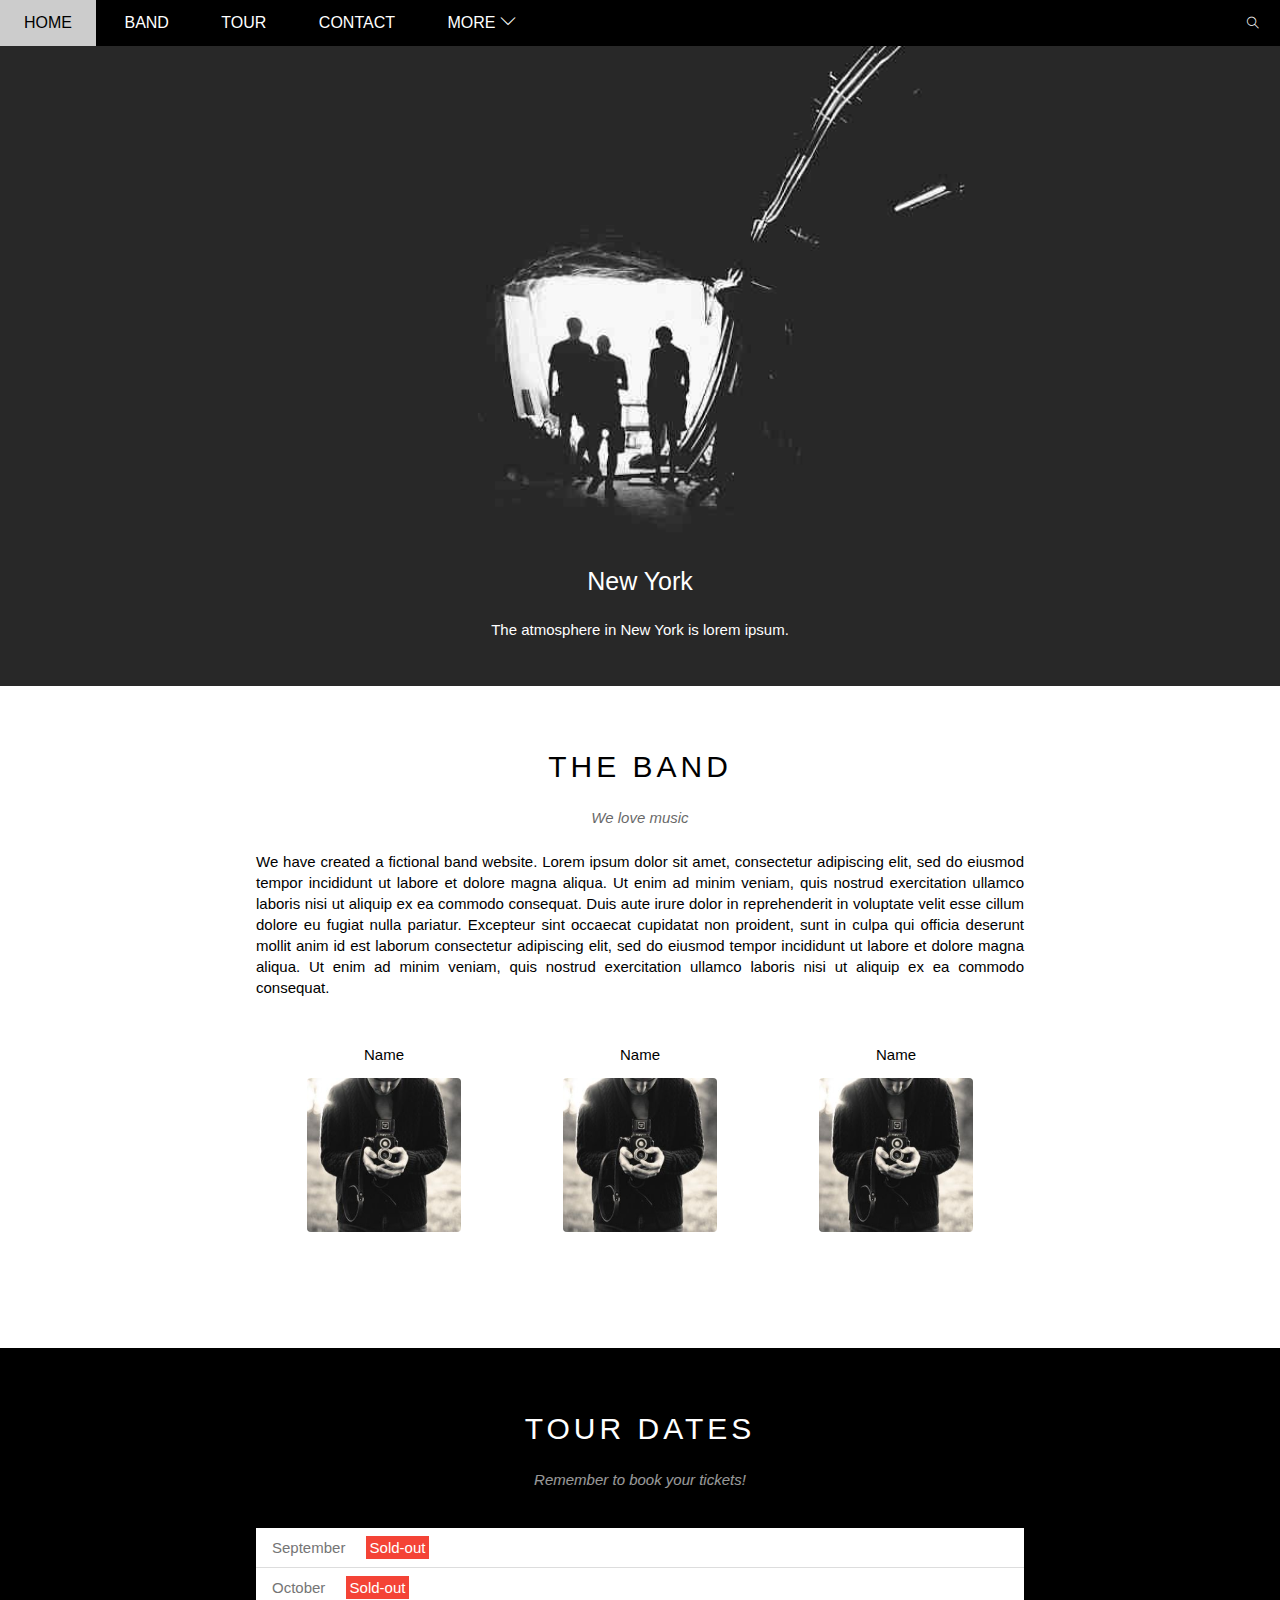
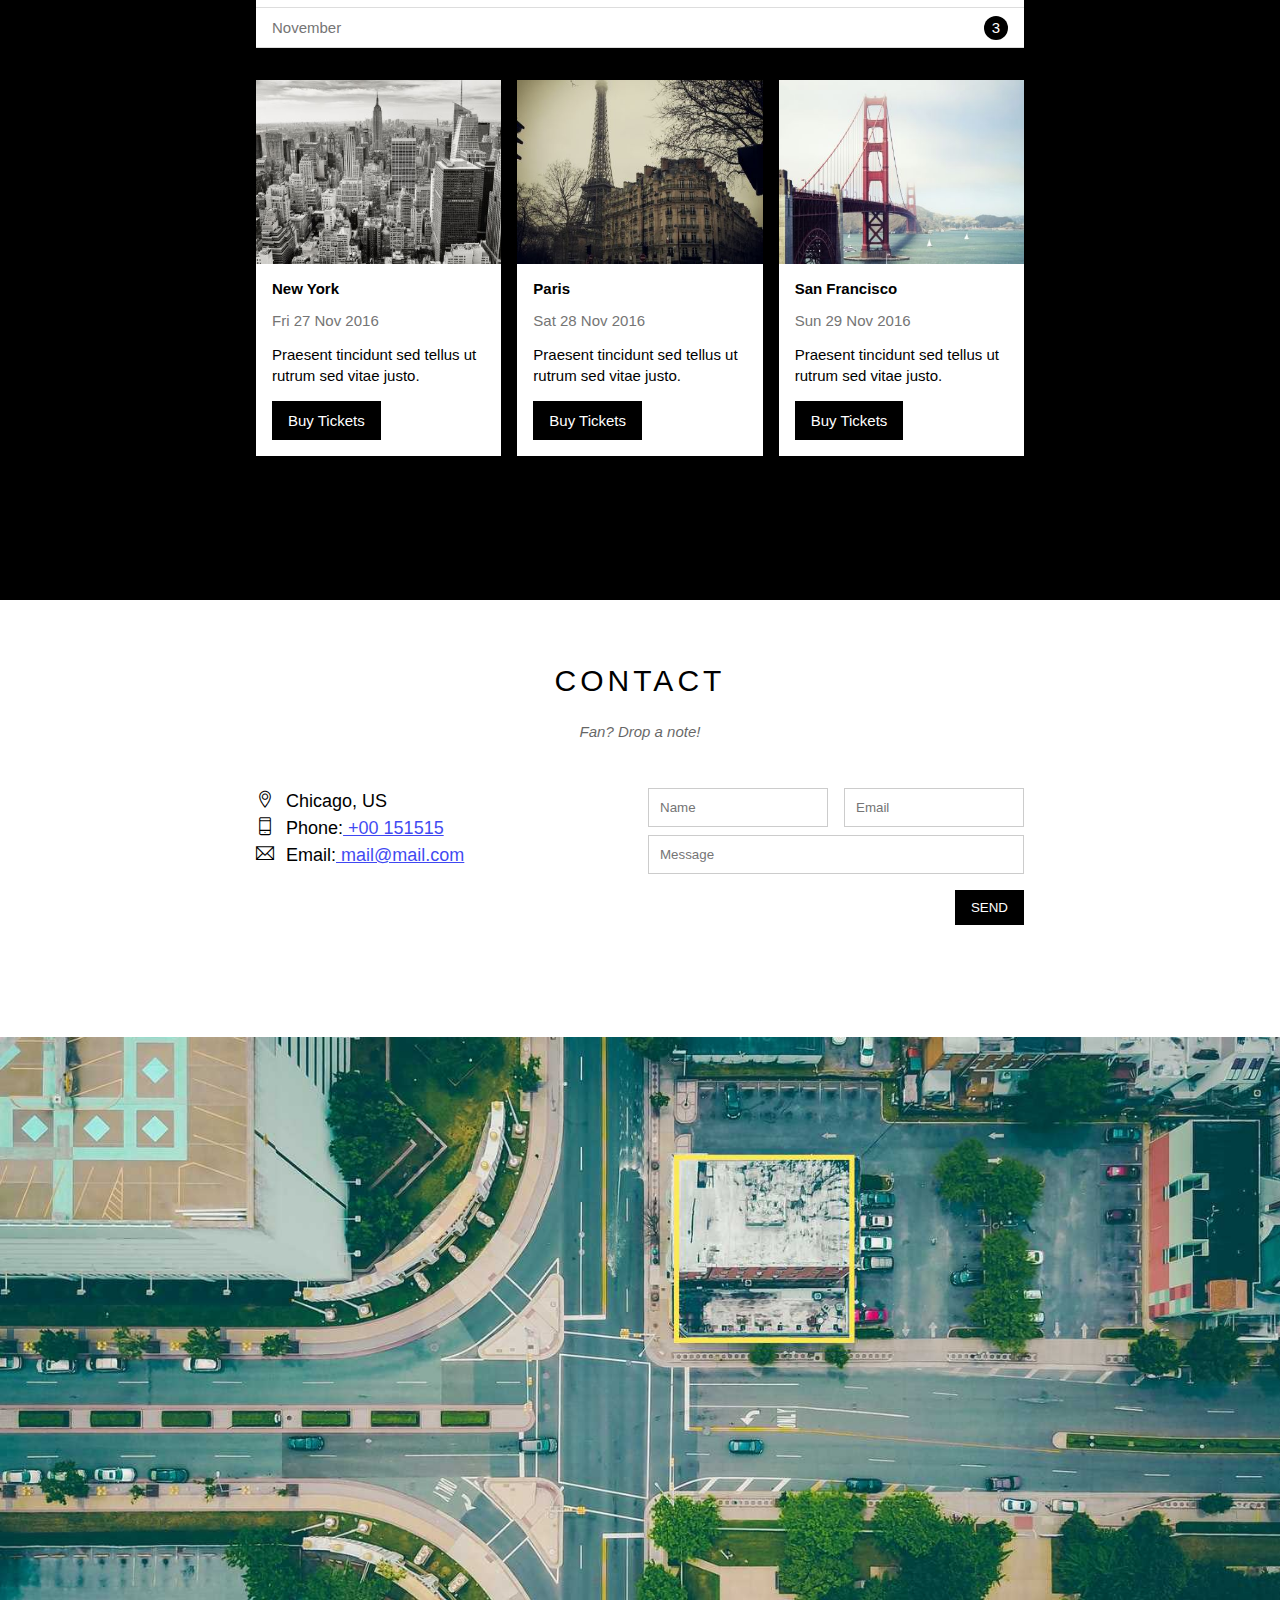
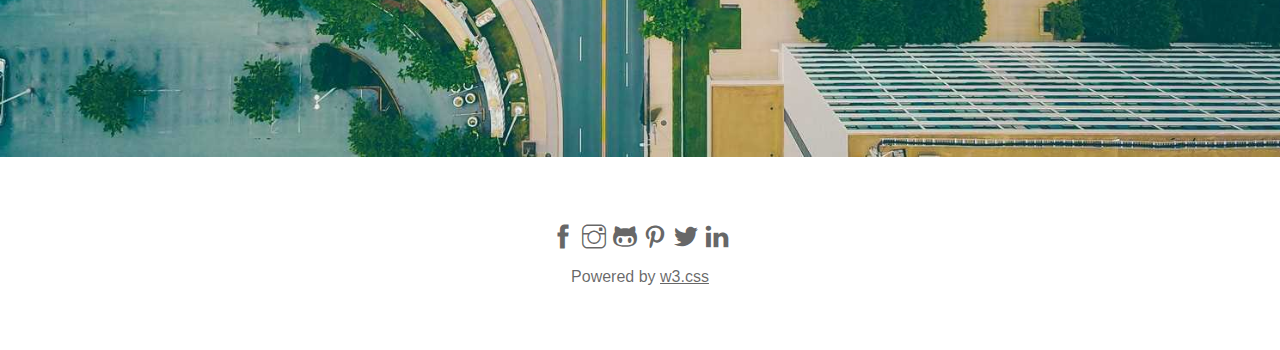
<file: index.html>
<!DOCTYPE html>
<html lang="en">
<head>
    <meta charset="UTF-8">
    <meta http-equiv="X-UA-Compatible" content="IE=edge">
    <meta name="viewport" content="width=device-width, initial-scale=1.0">
    <link rel="stylesheet" href="./assets/css/styles.css">
    <link rel="stylesheet" href="./assets/css/responsive.css">
    <link rel="stylesheet" href="./assets/fonts/themify-icons/themify-icons.css">
    <title>The Band</title>
    <link rel="icon" href="https://png.pngtree.com/png-clipart/20191120/original/pngtree-musical-note-icon-png-image_5064159.jpg" type="image/x-icon" />
</head>
<body>
    <div id="main">
        <div id="header">
            <!-- Begin : Navigation -->
            <ul id="nav">
                <li><a href="#">Home</a></li>
                <li><a href="#band">Band</a></li>
                <li><a href="#tour">Tour</a></li>
                <li><a href="#contact">Contact</a></li>
                <li>
                    <a href="#">
                        More
                        <i class="ti-angle-down"></i>
                    </a>
                    <ul class="subnav">
                        <li><a href="#">Merchandise</a></li>
                        <li><a href="#">Extras</a></li>
                        <li><a href="#">Media</a></li>
                    </ul>
                </li>
            </ul>
            <!-- End: Navigation -->
            <!-- Begin: Search icon -->
                <div class="search-btn">
                    <i class="search-icon ti-search"></i>
                </div>

                <div id="mobile-menu" class="mobile-menu-btn">
                    <i class="ti-menu"></i>
                </div>
            <!-- End: Search icon -->
        </div>

        <div id="slider">
            <div class="text-content">
                <h2 class="text-heading">New York</h2>
                <p class="text-description">The atmosphere in New York is lorem ipsum.</p>
            </div>
        </div>

        <div id="content">
            <!-- About Section -->
            <div id="band" class="content-section">
                <h2 class="section-heading">THE BAND</h2>
                <p class="section-sub-heading">We love music</p>
                <p class="about-text">
                    We have created a fictional band website. Lorem ipsum dolor sit amet, consectetur adipiscing elit, sed do eiusmod tempor incididunt ut labore et dolore magna aliqua. Ut enim ad minim veniam, quis nostrud exercitation ullamco laboris nisi ut aliquip ex ea commodo consequat. Duis aute irure dolor in reprehenderit in voluptate velit esse cillum dolore eu fugiat nulla pariatur. Excepteur sint occaecat cupidatat non proident, sunt in culpa qui officia deserunt mollit anim id est laborum consectetur adipiscing elit, sed do eiusmod tempor incididunt ut labore et dolore magna aliqua. Ut enim ad minim veniam, quis nostrud exercitation ullamco laboris nisi ut aliquip ex ea commodo consequat.
                </p>

                <div class="members-list">
                    <div class="member-item">
                        <p class="member-name">Name</p>
                        <img src="./assets/img/team/bandmember.jpg" alt="Name" class="member-avt">
                    </div>
                    <div class="member-item">
                        <p class="member-name">Name</p>
                        <img src="./assets/img/team/bandmember.jpg" alt="Name" class="member-avt">
                    </div>
                    <div class="member-item">
                        <p class="member-name">Name</p>
                        <img src="./assets/img/team/bandmember.jpg" alt="Name" class="member-avt">
                    </div>
                    <div class="clear"></div>
                </div>
            </div>

            <!-- Tour Section -->
            <div id="tour" class="tour-section">
                <div class="content-section">
                    <h2 class="section-heading text-white">TOUR DATES</h2>
                    <p class="section-sub-heading text-white">Remember to book your tickets!</p>
                    <!-- Tickets -->
                    <ul class="tickets-list">
                        <li>September <span class="sold-out">Sold-out</span></li>
                        <li>October <span class="sold-out">Sold-out</span></li>
                        <li>November <span class="quantity">3</span></li>
                    </ul>
                    <!-- Places -->
                    <div class="places-list">
                        <div class="place-item">
                            <img src="./assets/img/place/place1.jpg" alt="New York" class="place-img">
                            <div class="place-body">
                                <h3 class="place-heading">New York</h3>
                                <p class="place-time">Fri 27 Nov 2016</p>
                                <p class="place-desc">Praesent tincidunt sed tellus ut rutrum sed vitae justo.</p>
                                <a href="#" class="place-buy-btn">Buy Tickets</a>
                            </div>
                        </div>

                        <div class="place-item">
                            <img src="./assets/img/place/place2.jpg" alt="New York" class="place-img">
                            <div class="place-body">
                                <h3 class="place-heading">Paris</h3>
                                <p class="place-time">Sat 28 Nov 2016</p>
                                <p class="place-desc">Praesent tincidunt sed tellus ut rutrum sed vitae justo.</p>
                                <a href="#" class="place-buy-btn">Buy Tickets</a>
                            </div>
                        </div>

                        <div class="place-item">
                            <img src="./assets/img/place/place3.jpg" alt="New York" class="place-img">
                            <div class="place-body">
                                <h3 class="place-heading">San Francisco</h3>
                                <p class="place-time">Sun 29 Nov 2016</p>
                                <p class="place-desc">Praesent tincidunt sed tellus ut rutrum sed vitae justo.</p>
                                <a href="#" class="place-buy-btn">Buy Tickets</a>
                            </div>
                        </div>
                        <div class="clear"></div>
                    </div>
                    
                </div>
            </div>

            <!--Begin Contact Section -->
            <div id="contact" class="content-section">
                <h2 class="section-heading">CONTACT</h2>
                <p class="section-sub-heading">Fan? Drop a note!</p>

                <div class="row contact-content">
                        <div class="col col-half s-col-full contact-info">
                            <p><i class="ti-location-pin"></i>Chicago, US</p>
                            <p><i class="ti-mobile"></i>Phone:<a href="tel:+00 151515"> +00 151515</a></p>
                            <p><i class="ti-email"></i>Email:<a href="mailto:mail@mail.com"> mail@mail.com</a></p>
                        </div>
                        <div class="col col-half s-col-full contact-form">
                            <form action="">
                                <div class="row">
                                    <div class="col col-half s-col-full">
                                        <input type="text" name="" placeholder="Name" required id="" class="form-control">
                                    </div>
                                    <div class="col col-half s-col-full s-mt-8">
                                        <input type="email" name="" placeholder="Email" required id="" class="form-control">
                                    </div>
                                </div>                               
                                <div class="row mt-8">
                                    <div class="col col-full">
                                        <input type="text" name="" placeholder="Message" required id="" class="form-control">
                                    </div>
                                </div>             
                                <input class="form-submit-btn mt-16 s-full-width" type="submit" value="SEND">                               
                            </form>
                        </div>
                </div>
            </div>
            <!-- End Contact Section -->

            <!-- Map Section -->
            <div class="map-section">
                <img src="./assets/img/map/map.jpg" alt="Map">
            </div>
        </div>

        <div id="footer">
            <div class="socials-list">
                <a href=""><i class="ti-facebook"></i></a>
                <a href=""><i class="ti-instagram"></i></a>
                <a href=""><i class="ti-github"></i></a>
                <a href=""><i class="ti-pinterest"></i></a>
                <a href=""><i class="ti-twitter-alt"></i></a>
                <a href=""><i class="ti-linkedin"></i></a>
            </div>
            <p class="copy-right">Powered by <a href="">w3.css</a></p>
        </div>
    </div>

    <script>
        // Open/Closed menu bar
        var header = document.getElementById('header');
        var mobileMenu = document.getElementById('mobile-menu');
        var headerHeight = header.clientHeight;
        mobileMenu.onclick = function() {
            var isClosed = header.clientHeight === headerHeight;
            if (isClosed) {
                header.style.height = 'auto';
            } else {
                header.style.height = null;
            }
        }

        // Auto closed when click nav
        var menuItems = document.querySelectorAll('#nav li a[href*="#"]');
        for (var i = 0;i < menuItems.length; i++) {
            var menuItem = menuItems[i];
            
            menuItem.onclick = function(event) {
                let isParentMenu = this.nextElementSibling && this.nextElementSibling.classList.contains('subnav');
                if (isParentMenu) {
                    event.preventDefault();
                } else {
                    header.style.height = null;
                }
            }
        }
    </script>
</body>
</html>
</file>
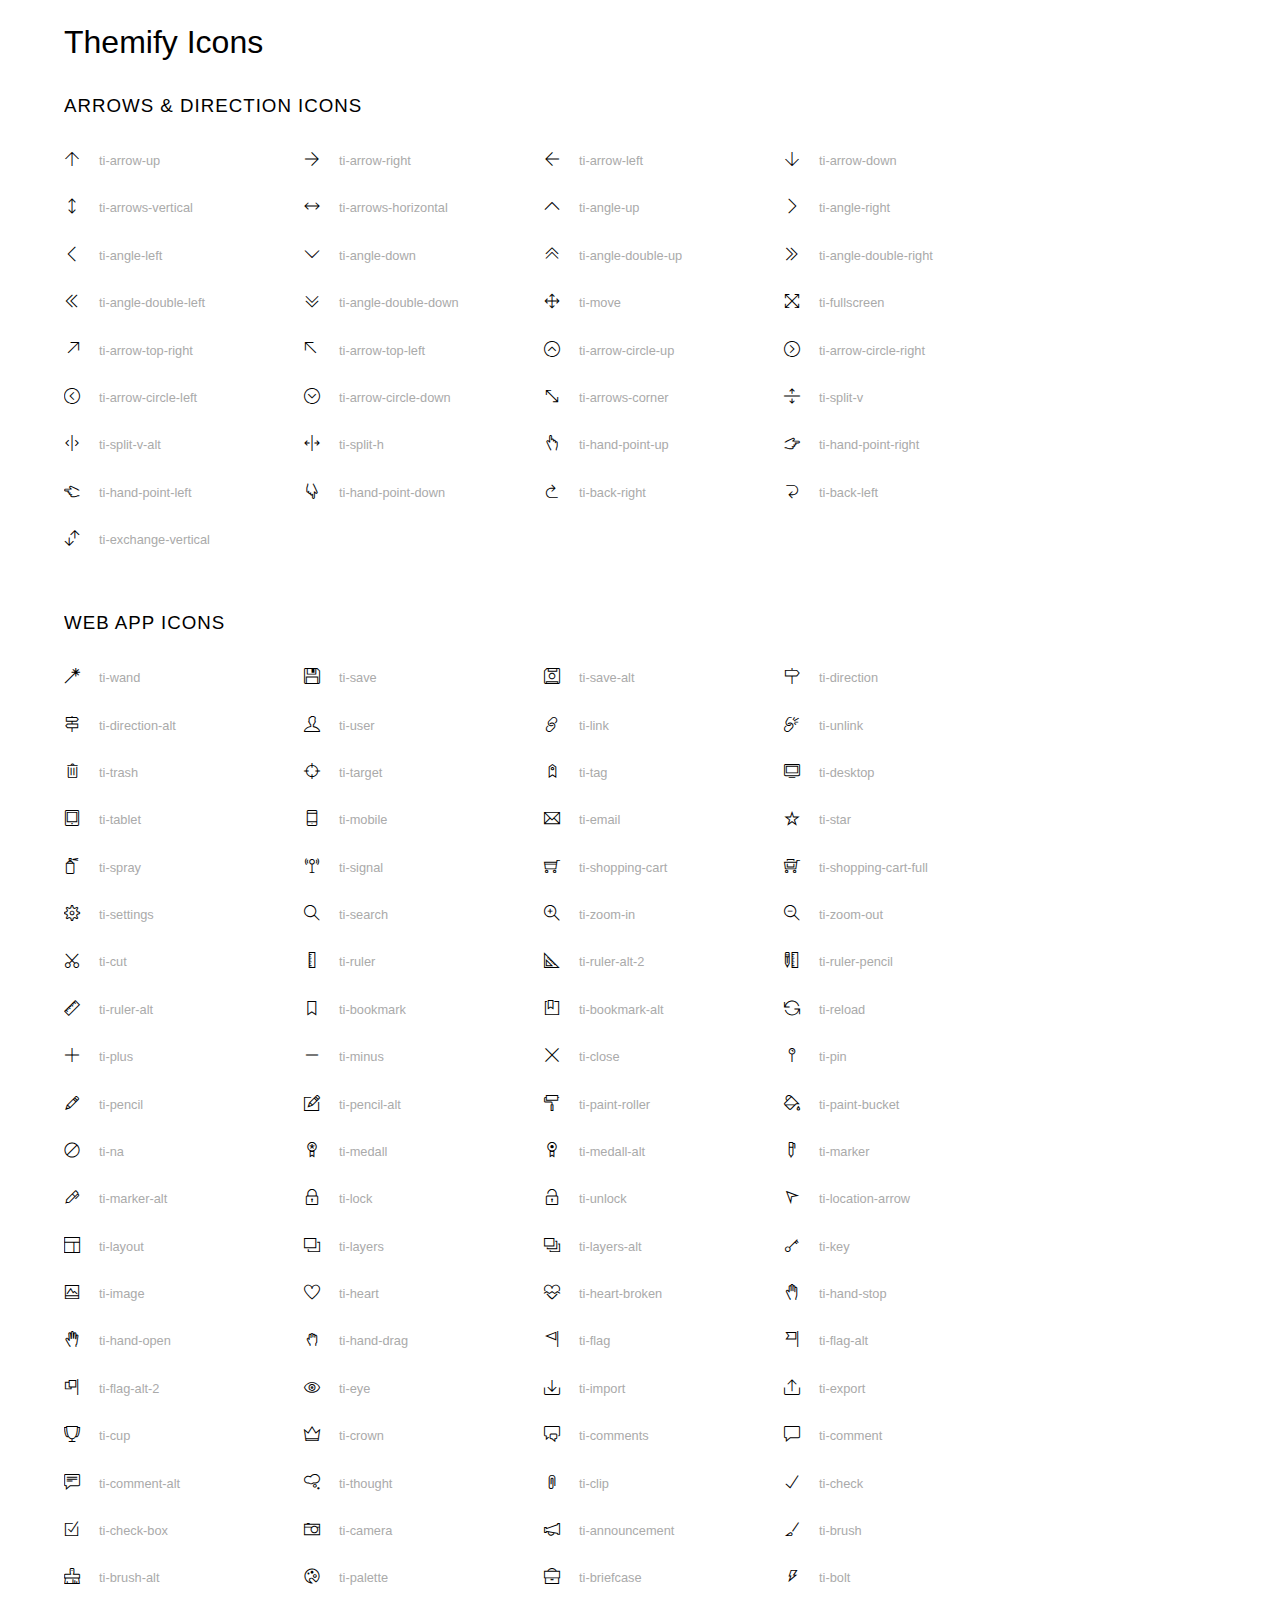
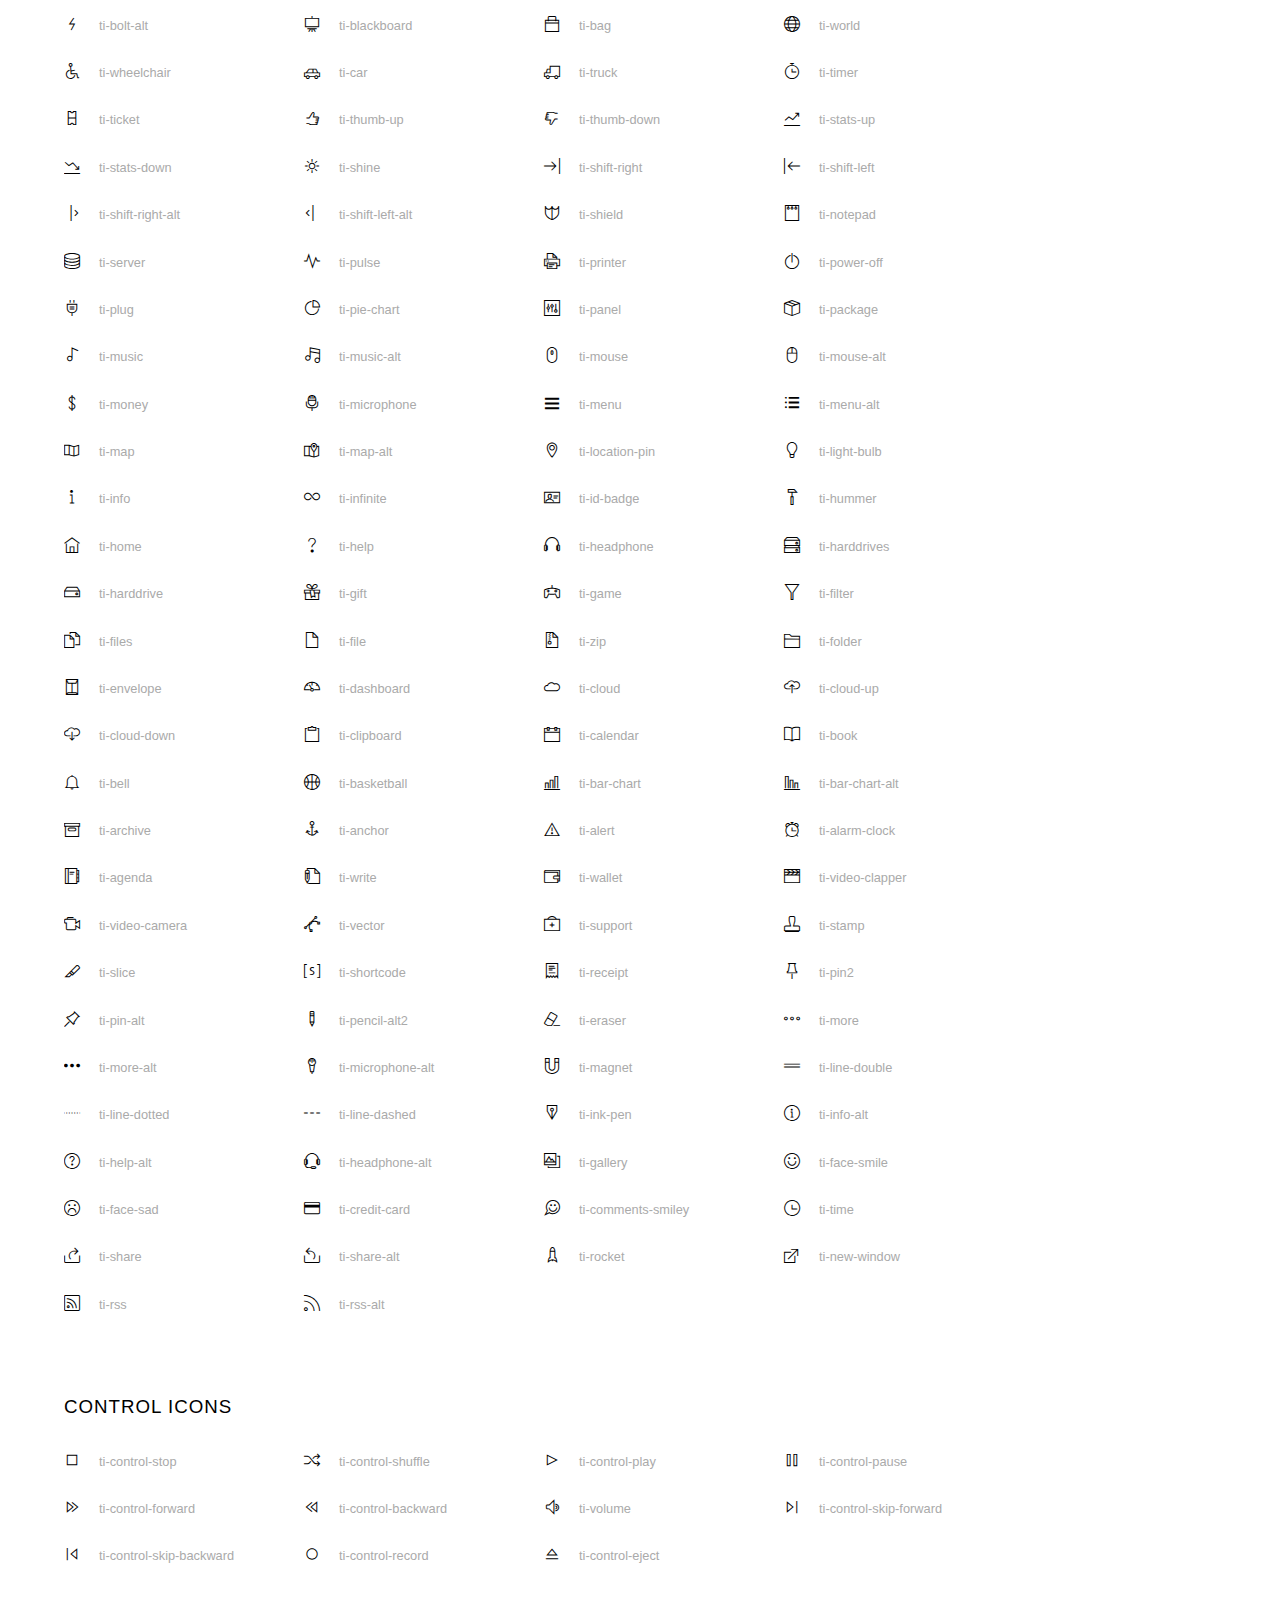
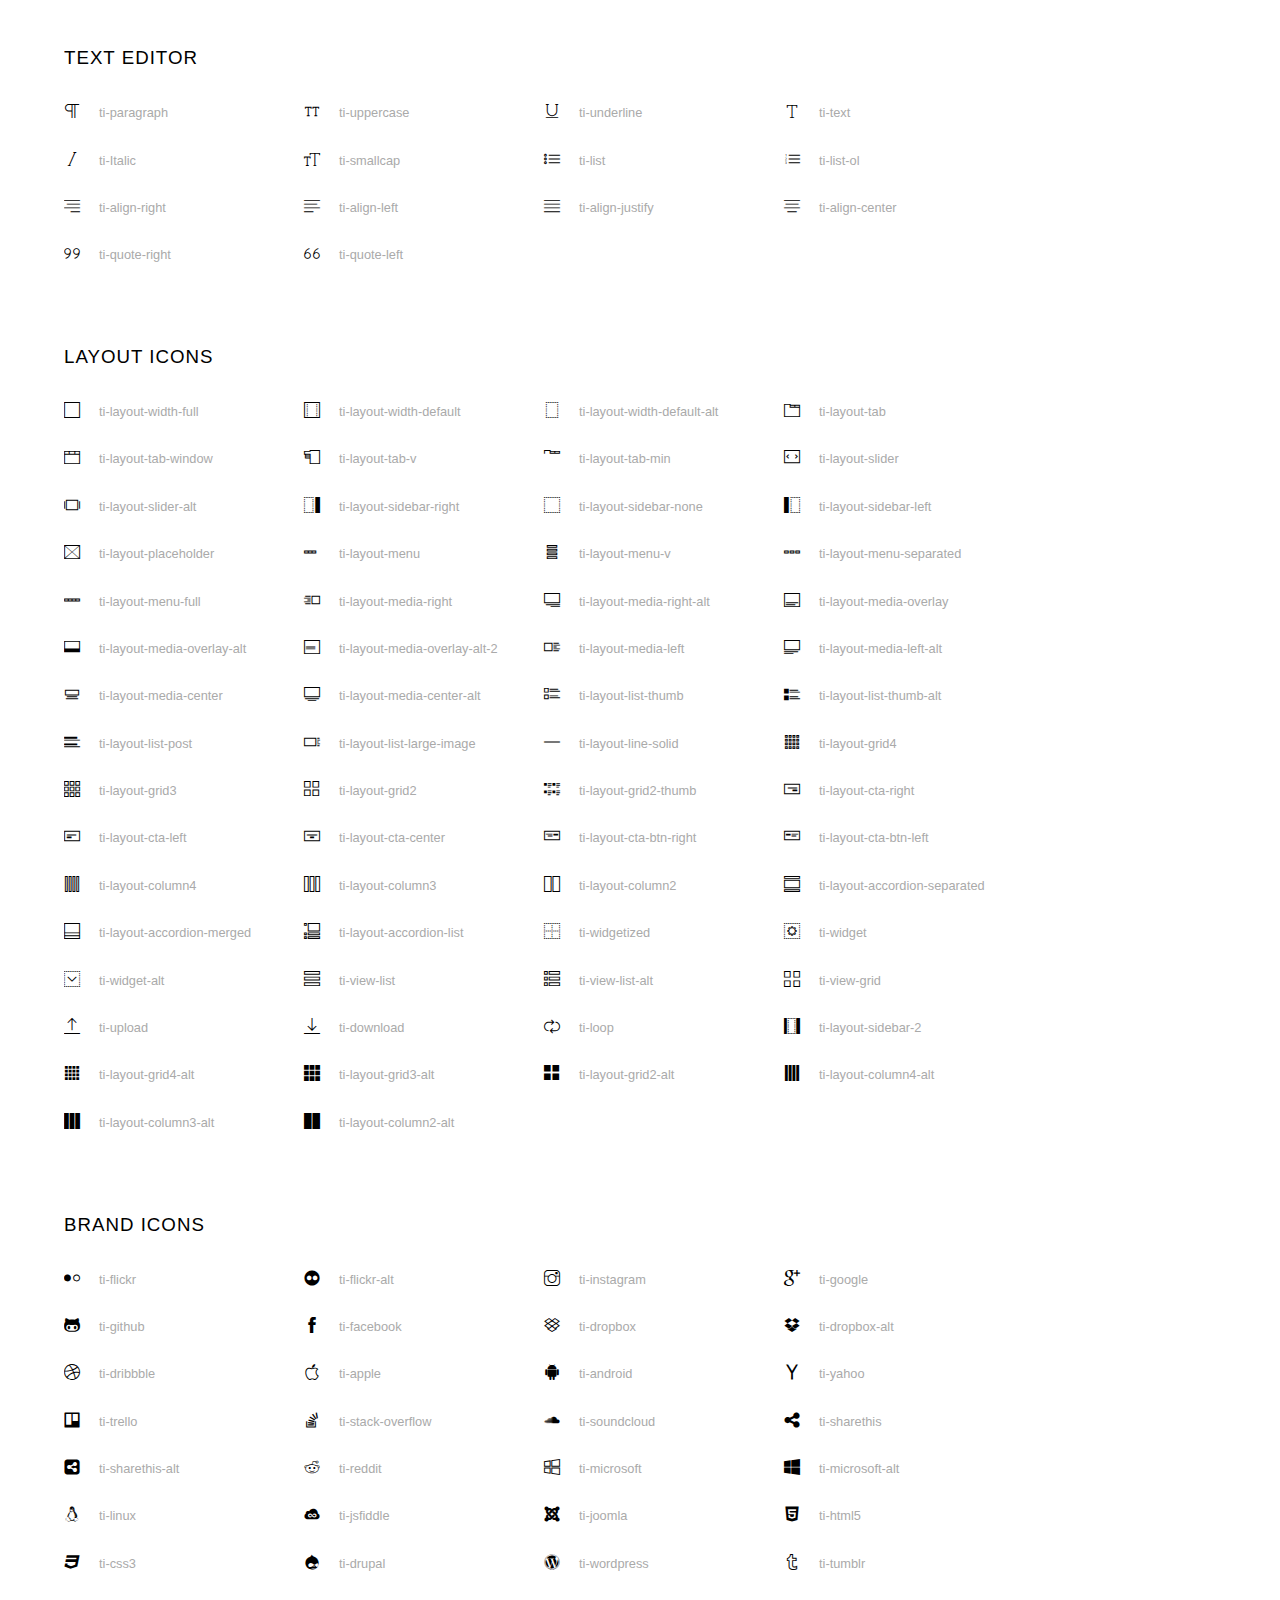
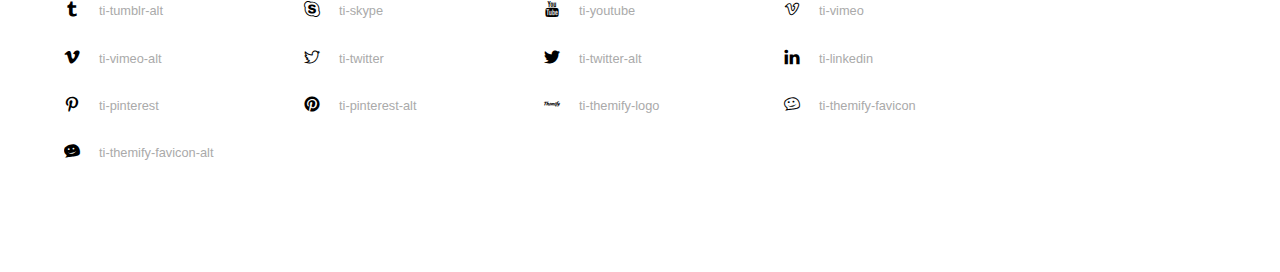
<file: assets/fonts/themify-icons/index.html>
<!doctype html>
<html>
<head>
	<meta charset="utf-8">
	<title>Themify Icon Font</title>
	<meta name="viewport" content="width=device-width">
	<link rel="stylesheet" href="demo-files/demo.css">
	<link rel="stylesheet" href="themify-icons.css">
	<!--[if lt IE 8]><!-->
	<link rel="stylesheet" href="ie7/ie7.css">
	<!--<![endif]-->
</head>
<body>
	<h1>Themify Icons</h1>

	<div class="icon-section">

		<div class="icon-section">
			<h3>Arrows &amp; Direction Icons </h3>

			<div class="icon-container">
				<span class="ti-arrow-up"></span><span class="icon-name"> ti-arrow-up</span>
			</div>
			<div class="icon-container">
				<span class="ti-arrow-right"></span><span class="icon-name"> ti-arrow-right</span>
			</div>
			<div class="icon-container">
				<span class="ti-arrow-left"></span><span class="icon-name"> ti-arrow-left</span>
			</div>
			<div class="icon-container">
				<span class="ti-arrow-down"></span><span class="icon-name"> ti-arrow-down</span>
			</div>
			<div class="icon-container">
				<span class="ti-arrows-vertical"></span><span class="icon-name"> ti-arrows-vertical</span>
			</div>
			<div class="icon-container">
				<span class="ti-arrows-horizontal"></span><span class="icon-name"> ti-arrows-horizontal</span>
			</div>
			<div class="icon-container">
				<span class="ti-angle-up"></span><span class="icon-name"> ti-angle-up</span>
			</div>
			<div class="icon-container">
				<span class="ti-angle-right"></span><span class="icon-name"> ti-angle-right</span>
			</div>
			<div class="icon-container">
				<span class="ti-angle-left"></span><span class="icon-name"> ti-angle-left</span>
			</div>
			<div class="icon-container">
				<span class="ti-angle-down"></span><span class="icon-name"> ti-angle-down</span>
			</div>	
			<div class="icon-container">
				<span class="ti-angle-double-up"></span><span class="icon-name"> ti-angle-double-up</span>
			</div>
			<div class="icon-container">
				<span class="ti-angle-double-right"></span><span class="icon-name"> ti-angle-double-right</span>
			</div>
			<div class="icon-container">
				<span class="ti-angle-double-left"></span><span class="icon-name"> ti-angle-double-left</span>
			</div>
			<div class="icon-container">
				<span class="ti-angle-double-down"></span><span class="icon-name"> ti-angle-double-down</span>
			</div>					
			<div class="icon-container">
				<span class="ti-move"></span><span class="icon-name"> ti-move</span>
			</div>
			<div class="icon-container">
				<span class="ti-fullscreen"></span><span class="icon-name"> ti-fullscreen</span>
			</div>
			<div class="icon-container">
				<span class="ti-arrow-top-right"></span><span class="icon-name"> ti-arrow-top-right</span>
			</div>
			<div class="icon-container">
				<span class="ti-arrow-top-left"></span><span class="icon-name"> ti-arrow-top-left</span>
			</div>
			<div class="icon-container">
				<span class="ti-arrow-circle-up"></span><span class="icon-name"> ti-arrow-circle-up</span>
			</div>
			<div class="icon-container">
				<span class="ti-arrow-circle-right"></span><span class="icon-name"> ti-arrow-circle-right</span>
			</div>
			<div class="icon-container">
				<span class="ti-arrow-circle-left"></span><span class="icon-name"> ti-arrow-circle-left</span>
			</div>
			<div class="icon-container">
				<span class="ti-arrow-circle-down"></span><span class="icon-name"> ti-arrow-circle-down</span>
			</div>
			<div class="icon-container">
				<span class="ti-arrows-corner"></span><span class="icon-name"> ti-arrows-corner</span>
			</div>
			<div class="icon-container">
				<span class="ti-split-v"></span><span class="icon-name"> ti-split-v</span>
			</div>

			<div class="icon-container">
				<span class="ti-split-v-alt"></span><span class="icon-name"> ti-split-v-alt</span>
			</div>
			<div class="icon-container">
				<span class="ti-split-h"></span><span class="icon-name"> ti-split-h</span>
			</div>
			<div class="icon-container">
				<span class="ti-hand-point-up"></span><span class="icon-name"> ti-hand-point-up</span>
			</div>
			<div class="icon-container">
				<span class="ti-hand-point-right"></span><span class="icon-name"> ti-hand-point-right</span>
			</div>
			<div class="icon-container">
				<span class="ti-hand-point-left"></span><span class="icon-name"> ti-hand-point-left</span>
			</div>
			<div class="icon-container">
				<span class="ti-hand-point-down"></span><span class="icon-name"> ti-hand-point-down</span>
			</div>
			<div class="icon-container">
				<span class="ti-back-right"></span><span class="icon-name"> ti-back-right</span>
			</div>
			<div class="icon-container">
				<span class="ti-back-left"></span><span class="icon-name"> ti-back-left</span>
			</div>
			<div class="icon-container">
				<span class="ti-exchange-vertical"></span><span class="icon-name"> ti-exchange-vertical</span>
			</div>

		</div> <!-- Arrows Icons -->



		<h3>Web App Icons</h3>
		
		<div class="icon-section">

			<div class="icon-container">
				<span class="ti-wand"></span><span class="icon-name"> ti-wand</span>
			</div>
			<div class="icon-container">
				<span class="ti-save"></span><span class="icon-name"> ti-save</span>
			</div>
			<div class="icon-container">
				<span class="ti-save-alt"></span><span class="icon-name"> ti-save-alt</span>
			</div>

			<div class="icon-container">
				<span class="ti-direction"></span><span class="icon-name"> ti-direction</span>
			</div>
			<div class="icon-container">
				<span class="ti-direction-alt"></span><span class="icon-name"> ti-direction-alt</span>
			</div>
			<div class="icon-container">
				<span class="ti-user"></span><span class="icon-name"> ti-user</span>
			</div>
			<div class="icon-container">
				<span class="ti-link"></span><span class="icon-name"> ti-link</span>
			</div>
			<div class="icon-container">
				<span class="ti-unlink"></span><span class="icon-name"> ti-unlink</span>
			</div>
			<div class="icon-container">
				<span class="ti-trash"></span><span class="icon-name"> ti-trash</span>
			</div>
			<div class="icon-container">
				<span class="ti-target"></span><span class="icon-name"> ti-target</span>
			</div>
			<div class="icon-container">
				<span class="ti-tag"></span><span class="icon-name"> ti-tag</span>
			</div>
			<div class="icon-container">
				<span class="ti-desktop"></span><span class="icon-name"> ti-desktop</span>
			</div>
			<div class="icon-container">
				<span class="ti-tablet"></span><span class="icon-name"> ti-tablet</span>
			</div>
			<div class="icon-container">
				<span class="ti-mobile"></span><span class="icon-name"> ti-mobile</span>
			</div>
			<div class="icon-container">
				<span class="ti-email"></span><span class="icon-name"> ti-email</span>
			</div>	
			<div class="icon-container">
				<span class="ti-star"></span><span class="icon-name"> ti-star</span>
			</div>
			<div class="icon-container">
				<span class="ti-spray"></span><span class="icon-name"> ti-spray</span>
			</div>
			<div class="icon-container">
				<span class="ti-signal"></span><span class="icon-name"> ti-signal</span>
			</div>
			<div class="icon-container">
				<span class="ti-shopping-cart"></span><span class="icon-name"> ti-shopping-cart</span>
			</div>
			<div class="icon-container">
				<span class="ti-shopping-cart-full"></span><span class="icon-name"> ti-shopping-cart-full</span>
			</div>
			<div class="icon-container">
				<span class="ti-settings"></span><span class="icon-name"> ti-settings</span>
			</div>
			<div class="icon-container">
				<span class="ti-search"></span><span class="icon-name"> ti-search</span>
			</div>
			<div class="icon-container">
				<span class="ti-zoom-in"></span><span class="icon-name"> ti-zoom-in</span>
			</div>
			<div class="icon-container">
				<span class="ti-zoom-out"></span><span class="icon-name"> ti-zoom-out</span>
			</div>
			<div class="icon-container">
				<span class="ti-cut"></span><span class="icon-name"> ti-cut</span>
			</div>
			<div class="icon-container">
				<span class="ti-ruler"></span><span class="icon-name"> ti-ruler</span>
			</div>
			<div class="icon-container">
				<span class="ti-ruler-alt-2"></span><span class="icon-name"> ti-ruler-alt-2</span>
			</div>			
			<div class="icon-container">
				<span class="ti-ruler-pencil"></span><span class="icon-name"> ti-ruler-pencil</span>
			</div>
			<div class="icon-container">
				<span class="ti-ruler-alt"></span><span class="icon-name"> ti-ruler-alt</span>
			</div>
			<div class="icon-container">
				<span class="ti-bookmark"></span><span class="icon-name"> ti-bookmark</span>
			</div>
			<div class="icon-container">
				<span class="ti-bookmark-alt"></span><span class="icon-name"> ti-bookmark-alt</span>
			</div>
			<div class="icon-container">
				<span class="ti-reload"></span><span class="icon-name"> ti-reload</span>
			</div>
			<div class="icon-container">
				<span class="ti-plus"></span><span class="icon-name"> ti-plus</span>
			</div>
			<div class="icon-container">
				<span class="ti-minus"></span><span class="icon-name"> ti-minus</span>
			</div>
			<div class="icon-container">
				<span class="ti-close"></span><span class="icon-name"> ti-close</span>
			</div>			
			<div class="icon-container">
				<span class="ti-pin"></span><span class="icon-name"> ti-pin</span>
			</div>
			<div class="icon-container">
				<span class="ti-pencil"></span><span class="icon-name"> ti-pencil</span>
			</div>
					
		  	<div class="icon-container">
				<span class="ti-pencil-alt"></span><span class="icon-name"> ti-pencil-alt</span>
			</div>
			<div class="icon-container">
				<span class="ti-paint-roller"></span><span class="icon-name"> ti-paint-roller</span>
			</div>
			<div class="icon-container">
				<span class="ti-paint-bucket"></span><span class="icon-name"> ti-paint-bucket</span>
			</div>
			<div class="icon-container">
				<span class="ti-na"></span><span class="icon-name"> ti-na</span>
			</div>
			<div class="icon-container">
				<span class="ti-medall"></span><span class="icon-name"> ti-medall</span>
			</div>
			<div class="icon-container">
				<span class="ti-medall-alt"></span><span class="icon-name"> ti-medall-alt</span>
			</div>
			<div class="icon-container">
				<span class="ti-marker"></span><span class="icon-name"> ti-marker</span>
			</div>
			<div class="icon-container">
				<span class="ti-marker-alt"></span><span class="icon-name"> ti-marker-alt</span>
			</div>

			<div class="icon-container">
				<span class="ti-lock"></span><span class="icon-name"> ti-lock</span>
			</div>
			<div class="icon-container">
				<span class="ti-unlock"></span><span class="icon-name"> ti-unlock</span>
			</div>
			<div class="icon-container">
				<span class="ti-location-arrow"></span><span class="icon-name"> ti-location-arrow</span>
			</div>
			<div class="icon-container">
				<span class="ti-layout"></span><span class="icon-name"> ti-layout</span>
			</div>
			<div class="icon-container">
				<span class="ti-layers"></span><span class="icon-name"> ti-layers</span>
			</div>
			<div class="icon-container">
				<span class="ti-layers-alt"></span><span class="icon-name"> ti-layers-alt</span>
			</div>
			<div class="icon-container">
				<span class="ti-key"></span><span class="icon-name"> ti-key</span>
			</div>
			<div class="icon-container">
				<span class="ti-image"></span><span class="icon-name"> ti-image</span>
			</div>
			<div class="icon-container">
				<span class="ti-heart"></span><span class="icon-name"> ti-heart</span>
			</div>
			<div class="icon-container">
				<span class="ti-heart-broken"></span><span class="icon-name"> ti-heart-broken</span>
			</div>
			<div class="icon-container">
				<span class="ti-hand-stop"></span><span class="icon-name"> ti-hand-stop</span>
			</div>
			<div class="icon-container">
				<span class="ti-hand-open"></span><span class="icon-name"> ti-hand-open</span>
			</div>
			<div class="icon-container">
				<span class="ti-hand-drag"></span><span class="icon-name"> ti-hand-drag</span>
			</div>
			<div class="icon-container">
				<span class="ti-flag"></span><span class="icon-name"> ti-flag</span>
			</div>
			<div class="icon-container">
				<span class="ti-flag-alt"></span><span class="icon-name"> ti-flag-alt</span>
			</div>
			<div class="icon-container">
				<span class="ti-flag-alt-2"></span><span class="icon-name"> ti-flag-alt-2</span>
			</div>
			<div class="icon-container">
				<span class="ti-eye"></span><span class="icon-name"> ti-eye</span>
			</div>
			<div class="icon-container">
				<span class="ti-import"></span><span class="icon-name"> ti-import</span>
			</div>			
			<div class="icon-container">
				<span class="ti-export"></span><span class="icon-name"> ti-export</span>
			</div>
			<div class="icon-container">
				<span class="ti-cup"></span><span class="icon-name"> ti-cup</span>
			</div>
			<div class="icon-container">
				<span class="ti-crown"></span><span class="icon-name"> ti-crown</span>
			</div>
			<div class="icon-container">
				<span class="ti-comments"></span><span class="icon-name"> ti-comments</span>
			</div>
			<div class="icon-container">
				<span class="ti-comment"></span><span class="icon-name"> ti-comment</span>
			</div>
			<div class="icon-container">
				<span class="ti-comment-alt"></span><span class="icon-name"> ti-comment-alt</span>
			</div>
			<div class="icon-container">
				<span class="ti-thought"></span><span class="icon-name"> ti-thought</span>
			</div>			
			<div class="icon-container">
				<span class="ti-clip"></span><span class="icon-name"> ti-clip</span>
			</div>

			<div class="icon-container">
				<span class="ti-check"></span><span class="icon-name"> ti-check</span>
			</div>
			<div class="icon-container">
				<span class="ti-check-box"></span><span class="icon-name"> ti-check-box</span>
			</div>
			<div class="icon-container">
				<span class="ti-camera"></span><span class="icon-name"> ti-camera</span>
			</div>
			<div class="icon-container">
				<span class="ti-announcement"></span><span class="icon-name"> ti-announcement</span>
			</div>
			<div class="icon-container">
				<span class="ti-brush"></span><span class="icon-name"> ti-brush</span>
			</div>
			<div class="icon-container">
				<span class="ti-brush-alt"></span><span class="icon-name"> ti-brush-alt</span>
			</div>
			<div class="icon-container">
				<span class="ti-palette"></span><span class="icon-name"> ti-palette</span>
			</div>			
			<div class="icon-container">
				<span class="ti-briefcase"></span><span class="icon-name"> ti-briefcase</span>
			</div>
			<div class="icon-container">
				<span class="ti-bolt"></span><span class="icon-name"> ti-bolt</span>
			</div>
			<div class="icon-container">
				<span class="ti-bolt-alt"></span><span class="icon-name"> ti-bolt-alt</span>
			</div>
			<div class="icon-container">
				<span class="ti-blackboard"></span><span class="icon-name"> ti-blackboard</span>
			</div>
			<div class="icon-container">
				<span class="ti-bag"></span><span class="icon-name"> ti-bag</span>
			</div>
			<div class="icon-container">
				<span class="ti-world"></span><span class="icon-name"> ti-world</span>
			</div>
			<div class="icon-container">
				<span class="ti-wheelchair"></span><span class="icon-name"> ti-wheelchair</span>
			</div>
			<div class="icon-container">
				<span class="ti-car"></span><span class="icon-name"> ti-car</span>
			</div>
			<div class="icon-container">
				<span class="ti-truck"></span><span class="icon-name"> ti-truck</span>
			</div>
			<div class="icon-container">
				<span class="ti-timer"></span><span class="icon-name"> ti-timer</span>
			</div>
			<div class="icon-container">
				<span class="ti-ticket"></span><span class="icon-name"> ti-ticket</span>
			</div>
			<div class="icon-container">
				<span class="ti-thumb-up"></span><span class="icon-name"> ti-thumb-up</span>
			</div>
			<div class="icon-container">
				<span class="ti-thumb-down"></span><span class="icon-name"> ti-thumb-down</span>
			</div>

			<div class="icon-container">
				<span class="ti-stats-up"></span><span class="icon-name"> ti-stats-up</span>
			</div>
			<div class="icon-container">
				<span class="ti-stats-down"></span><span class="icon-name"> ti-stats-down</span>
			</div>
			<div class="icon-container">
				<span class="ti-shine"></span><span class="icon-name"> ti-shine</span>
			</div>
			<div class="icon-container">
				<span class="ti-shift-right"></span><span class="icon-name"> ti-shift-right</span>
			</div>
			<div class="icon-container">
				<span class="ti-shift-left"></span><span class="icon-name"> ti-shift-left</span>
			</div>

			<div class="icon-container">
				<span class="ti-shift-right-alt"></span><span class="icon-name"> ti-shift-right-alt</span>
			</div>
			<div class="icon-container">
				<span class="ti-shift-left-alt"></span><span class="icon-name"> ti-shift-left-alt</span>
			</div>
			<div class="icon-container">
				<span class="ti-shield"></span><span class="icon-name"> ti-shield</span>
			</div>
			<div class="icon-container">
				<span class="ti-notepad"></span><span class="icon-name"> ti-notepad</span>
			</div>
			<div class="icon-container">
				<span class="ti-server"></span><span class="icon-name"> ti-server</span>
			</div>

			<div class="icon-container">
				<span class="ti-pulse"></span><span class="icon-name"> ti-pulse</span>
			</div>
			<div class="icon-container">
				<span class="ti-printer"></span><span class="icon-name"> ti-printer</span>
			</div>
			<div class="icon-container">
				<span class="ti-power-off"></span><span class="icon-name"> ti-power-off</span>
			</div>
			<div class="icon-container">
				<span class="ti-plug"></span><span class="icon-name"> ti-plug</span>
			</div>
			<div class="icon-container">
				<span class="ti-pie-chart"></span><span class="icon-name"> ti-pie-chart</span>
			</div>

			<div class="icon-container">
				<span class="ti-panel"></span><span class="icon-name"> ti-panel</span>
			</div>
			<div class="icon-container">
				<span class="ti-package"></span><span class="icon-name"> ti-package</span>
			</div>
			<div class="icon-container">
				<span class="ti-music"></span><span class="icon-name"> ti-music</span>
			</div>
			<div class="icon-container">
				<span class="ti-music-alt"></span><span class="icon-name"> ti-music-alt</span>
			</div>
			<div class="icon-container">
				<span class="ti-mouse"></span><span class="icon-name"> ti-mouse</span>
			</div>
			<div class="icon-container">
				<span class="ti-mouse-alt"></span><span class="icon-name"> ti-mouse-alt</span>
			</div>
			<div class="icon-container">
				<span class="ti-money"></span><span class="icon-name"> ti-money</span>
			</div>
			<div class="icon-container">
				<span class="ti-microphone"></span><span class="icon-name"> ti-microphone</span>
			</div>
			<div class="icon-container">
				<span class="ti-menu"></span><span class="icon-name"> ti-menu</span>
			</div>
			<div class="icon-container">
				<span class="ti-menu-alt"></span><span class="icon-name"> ti-menu-alt</span>
			</div>
			<div class="icon-container">
				<span class="ti-map"></span><span class="icon-name"> ti-map</span>
			</div>
			<div class="icon-container">
				<span class="ti-map-alt"></span><span class="icon-name"> ti-map-alt</span>
			</div>

			<div class="icon-container">
				<span class="ti-location-pin"></span><span class="icon-name"> ti-location-pin</span>
			</div>

			<div class="icon-container">
				<span class="ti-light-bulb"></span><span class="icon-name"> ti-light-bulb</span>
			</div>
			<div class="icon-container">
				<span class="ti-info"></span><span class="icon-name"> ti-info</span>
			</div>
			<div class="icon-container">
				<span class="ti-infinite"></span><span class="icon-name"> ti-infinite</span>
			</div>
			<div class="icon-container">
				<span class="ti-id-badge"></span><span class="icon-name"> ti-id-badge</span>
			</div>
			<div class="icon-container">
				<span class="ti-hummer"></span><span class="icon-name"> ti-hummer</span>
			</div>
			<div class="icon-container">
				<span class="ti-home"></span><span class="icon-name"> ti-home</span>
			</div>
			<div class="icon-container">
				<span class="ti-help"></span><span class="icon-name"> ti-help</span>
			</div>
			<div class="icon-container">
				<span class="ti-headphone"></span><span class="icon-name"> ti-headphone</span>
			</div>
			<div class="icon-container">
				<span class="ti-harddrives"></span><span class="icon-name"> ti-harddrives</span>
			</div>
			<div class="icon-container">
				<span class="ti-harddrive"></span><span class="icon-name"> ti-harddrive</span>
			</div>
			<div class="icon-container">
				<span class="ti-gift"></span><span class="icon-name"> ti-gift</span>
			</div>
			<div class="icon-container">
				<span class="ti-game"></span><span class="icon-name"> ti-game</span>
			</div>
			<div class="icon-container">
				<span class="ti-filter"></span><span class="icon-name"> ti-filter</span>
			</div>
			<div class="icon-container">
				<span class="ti-files"></span><span class="icon-name"> ti-files</span>
			</div>
			<div class="icon-container">
				<span class="ti-file"></span><span class="icon-name"> ti-file</span>
			</div>
			<div class="icon-container">
				<span class="ti-zip"></span><span class="icon-name"> ti-zip</span>
			</div>
			<div class="icon-container">
				<span class="ti-folder"></span><span class="icon-name"> ti-folder</span>
			</div>			
			<div class="icon-container">
				<span class="ti-envelope"></span><span class="icon-name"> ti-envelope</span>
			</div>


			<div class="icon-container">
				<span class="ti-dashboard"></span><span class="icon-name"> ti-dashboard</span>
			</div>
			<div class="icon-container">
				<span class="ti-cloud"></span><span class="icon-name"> ti-cloud</span>
			</div>
			<div class="icon-container">
				<span class="ti-cloud-up"></span><span class="icon-name"> ti-cloud-up</span>
			</div>
			<div class="icon-container">
				<span class="ti-cloud-down"></span><span class="icon-name"> ti-cloud-down</span>
			</div>
			<div class="icon-container">
				<span class="ti-clipboard"></span><span class="icon-name"> ti-clipboard</span>
			</div>
			<div class="icon-container">
				<span class="ti-calendar"></span><span class="icon-name"> ti-calendar</span>
			</div>
			<div class="icon-container">
				<span class="ti-book"></span><span class="icon-name"> ti-book</span>
			</div>
			<div class="icon-container">
				<span class="ti-bell"></span><span class="icon-name"> ti-bell</span>
			</div>
			<div class="icon-container">
				<span class="ti-basketball"></span><span class="icon-name"> ti-basketball</span>
			</div>
			<div class="icon-container">
				<span class="ti-bar-chart"></span><span class="icon-name"> ti-bar-chart</span>
			</div>
			<div class="icon-container">
				<span class="ti-bar-chart-alt"></span><span class="icon-name"> ti-bar-chart-alt</span>
			</div>


			<div class="icon-container">
				<span class="ti-archive"></span><span class="icon-name"> ti-archive</span>
			</div>
			<div class="icon-container">
				<span class="ti-anchor"></span><span class="icon-name"> ti-anchor</span>
			</div>

			<div class="icon-container">
				<span class="ti-alert"></span><span class="icon-name"> ti-alert</span>
			</div>
			<div class="icon-container">
				<span class="ti-alarm-clock"></span><span class="icon-name"> ti-alarm-clock</span>
			</div>
			<div class="icon-container">
				<span class="ti-agenda"></span><span class="icon-name"> ti-agenda</span>
			</div>
			<div class="icon-container">
				<span class="ti-write"></span><span class="icon-name"> ti-write</span>
			</div>

			<div class="icon-container">
				<span class="ti-wallet"></span><span class="icon-name"> ti-wallet</span>
			</div>
			<div class="icon-container">
				<span class="ti-video-clapper"></span><span class="icon-name"> ti-video-clapper</span>
			</div>
			<div class="icon-container">
				<span class="ti-video-camera"></span><span class="icon-name"> ti-video-camera</span>
			</div>
			<div class="icon-container">
				<span class="ti-vector"></span><span class="icon-name"> ti-vector</span>
			</div>

			<div class="icon-container">
				<span class="ti-support"></span><span class="icon-name"> ti-support</span>
			</div>
			<div class="icon-container">
				<span class="ti-stamp"></span><span class="icon-name"> ti-stamp</span>
			</div>
			<div class="icon-container">
				<span class="ti-slice"></span><span class="icon-name"> ti-slice</span>
			</div>
			<div class="icon-container">
				<span class="ti-shortcode"></span><span class="icon-name"> ti-shortcode</span>
			</div>
			<div class="icon-container">
				<span class="ti-receipt"></span><span class="icon-name"> ti-receipt</span>
			</div>
			<div class="icon-container">
				<span class="ti-pin2"></span><span class="icon-name"> ti-pin2</span>
			</div>
			<div class="icon-container">
				<span class="ti-pin-alt"></span><span class="icon-name"> ti-pin-alt</span>
			</div>
			<div class="icon-container">
				<span class="ti-pencil-alt2"></span><span class="icon-name"> ti-pencil-alt2</span>
			</div>
			<div class="icon-container">
				<span class="ti-eraser"></span><span class="icon-name"> ti-eraser</span>
			</div>			
			<div class="icon-container">
				<span class="ti-more"></span><span class="icon-name"> ti-more</span>
			</div>
			<div class="icon-container">
				<span class="ti-more-alt"></span><span class="icon-name"> ti-more-alt</span>
			</div>
			<div class="icon-container">
				<span class="ti-microphone-alt"></span><span class="icon-name"> ti-microphone-alt</span>
			</div>
			<div class="icon-container">
				<span class="ti-magnet"></span><span class="icon-name"> ti-magnet</span>
			</div>
			<div class="icon-container">
				<span class="ti-line-double"></span><span class="icon-name"> ti-line-double</span>
			</div>
			<div class="icon-container">
				<span class="ti-line-dotted"></span><span class="icon-name"> ti-line-dotted</span>
			</div>
			<div class="icon-container">
				<span class="ti-line-dashed"></span><span class="icon-name"> ti-line-dashed</span>
			</div>

			<div class="icon-container">
				<span class="ti-ink-pen"></span><span class="icon-name"> ti-ink-pen</span>
			</div>
			<div class="icon-container">
				<span class="ti-info-alt"></span><span class="icon-name"> ti-info-alt</span>
			</div>
			<div class="icon-container">
				<span class="ti-help-alt"></span><span class="icon-name"> ti-help-alt</span>
			</div>
			<div class="icon-container">
				<span class="ti-headphone-alt"></span><span class="icon-name"> ti-headphone-alt</span>
			</div>

			<div class="icon-container">
				<span class="ti-gallery"></span><span class="icon-name"> ti-gallery</span>
			</div>
			<div class="icon-container">
				<span class="ti-face-smile"></span><span class="icon-name"> ti-face-smile</span>
			</div>
			<div class="icon-container">
				<span class="ti-face-sad"></span><span class="icon-name"> ti-face-sad</span>
			</div>
			<div class="icon-container">
				<span class="ti-credit-card"></span><span class="icon-name"> ti-credit-card</span>
			</div>
			<div class="icon-container">
				<span class="ti-comments-smiley"></span><span class="icon-name"> ti-comments-smiley</span>
			</div>
			<div class="icon-container">
				<span class="ti-time"></span><span class="icon-name"> ti-time</span>
			</div>
			<div class="icon-container">
				<span class="ti-share"></span><span class="icon-name"> ti-share</span>
			</div>
			<div class="icon-container">
				<span class="ti-share-alt"></span><span class="icon-name"> ti-share-alt</span>
			</div>
			<div class="icon-container">
				<span class="ti-rocket"></span><span class="icon-name"> ti-rocket</span>
			</div>

			<div class="icon-container">
				<span class="ti-new-window"></span><span class="icon-name"> ti-new-window</span>
			</div>

			<div class="icon-container">
				<span class="ti-rss"></span><span class="icon-name"> ti-rss</span>
			</div>

			<div class="icon-container">
				<span class="ti-rss-alt"></span><span class="icon-name"> ti-rss-alt</span>
			</div>
			
		</div><!-- Web App Icons -->


		<div class="icon-section">
			<h3>Control Icons</h3>
			<div class="icon-container">
				<span class="ti-control-stop"></span><span class="icon-name"> ti-control-stop</span>
			</div>
			<div class="icon-container">
				<span class="ti-control-shuffle"></span><span class="icon-name"> ti-control-shuffle</span>
			</div>
			<div class="icon-container">
				<span class="ti-control-play"></span><span class="icon-name"> ti-control-play</span>
			</div>
			<div class="icon-container">
				<span class="ti-control-pause"></span><span class="icon-name"> ti-control-pause</span>
			</div>
			<div class="icon-container">
				<span class="ti-control-forward"></span><span class="icon-name"> ti-control-forward</span>
			</div>
			<div class="icon-container">
				<span class="ti-control-backward"></span><span class="icon-name"> ti-control-backward</span>
			</div>	
			<div class="icon-container">
				<span class="ti-volume"></span><span class="icon-name"> ti-volume</span>
			</div>
			<div class="icon-container">
				<span class="ti-control-skip-forward"></span><span class="icon-name"> ti-control-skip-forward</span>
			</div>
			<div class="icon-container">
				<span class="ti-control-skip-backward"></span><span class="icon-name"> ti-control-skip-backward</span>
			</div>
			<div class="icon-container">
				<span class="ti-control-record"></span><span class="icon-name"> ti-control-record</span>
			</div>
			<div class="icon-container">
				<span class="ti-control-eject"></span><span class="icon-name"> ti-control-eject</span>
			</div>			
		</div> <!-- Control Icons -->


		<div class="icon-section">
			<h3>Text Editor</h3>

			<div class="icon-container">
				<span class="ti-paragraph"></span><span class="icon-name"> ti-paragraph</span>
			</div>
			<div class="icon-container">
				<span class="ti-uppercase"></span><span class="icon-name"> ti-uppercase</span>
			</div>

			<div class="icon-container">
				<span class="ti-underline"></span><span class="icon-name"> ti-underline</span>
			</div>
			<div class="icon-container">
				<span class="ti-text"></span><span class="icon-name"> ti-text</span>
			</div>
			<div class="icon-container">
				<span class="ti-Italic"></span><span class="icon-name"> ti-Italic</span>
			</div>
			<div class="icon-container">
				<span class="ti-smallcap"></span><span class="icon-name"> ti-smallcap</span>
			</div>
			<div class="icon-container">
				<span class="ti-list"></span><span class="icon-name"> ti-list</span>
			</div>
			<div class="icon-container">
				<span class="ti-list-ol"></span><span class="icon-name"> ti-list-ol</span>
			</div>
			<div class="icon-container">
				<span class="ti-align-right"></span><span class="icon-name"> ti-align-right</span>
			</div>
			<div class="icon-container">
				<span class="ti-align-left"></span><span class="icon-name"> ti-align-left</span>
			</div>
			<div class="icon-container">
				<span class="ti-align-justify"></span><span class="icon-name"> ti-align-justify</span>
			</div>
			<div class="icon-container">
				<span class="ti-align-center"></span><span class="icon-name"> ti-align-center</span>
			</div>
			<div class="icon-container">
				<span class="ti-quote-right"></span><span class="icon-name"> ti-quote-right</span>
			</div>
			<div class="icon-container">
				<span class="ti-quote-left"></span><span class="icon-name"> ti-quote-left</span>
			</div>

		</div> <!-- Text Editor -->



		<div class="icon-section">
			<h3>Layout Icons</h3>
			<div class="icon-container">
				<span class="ti-layout-width-full"></span><span class="icon-name"> ti-layout-width-full</span>
			</div>
			<div class="icon-container">
				<span class="ti-layout-width-default"></span><span class="icon-name"> ti-layout-width-default</span>
			</div>
			<div class="icon-container">
				<span class="ti-layout-width-default-alt"></span><span class="icon-name"> ti-layout-width-default-alt</span>
			</div>
			<div class="icon-container">
				<span class="ti-layout-tab"></span><span class="icon-name"> ti-layout-tab</span>
			</div>
			<div class="icon-container">
				<span class="ti-layout-tab-window"></span><span class="icon-name"> ti-layout-tab-window</span>
			</div>
			<div class="icon-container">
				<span class="ti-layout-tab-v"></span><span class="icon-name"> ti-layout-tab-v</span>
			</div>
			<div class="icon-container">
				<span class="ti-layout-tab-min"></span><span class="icon-name"> ti-layout-tab-min</span>
			</div>
			<div class="icon-container">
				<span class="ti-layout-slider"></span><span class="icon-name"> ti-layout-slider</span>
			</div>
			<div class="icon-container">
				<span class="ti-layout-slider-alt"></span><span class="icon-name"> ti-layout-slider-alt</span>
			</div>
			<div class="icon-container">
				<span class="ti-layout-sidebar-right"></span><span class="icon-name"> ti-layout-sidebar-right</span>
			</div>
			<div class="icon-container">
				<span class="ti-layout-sidebar-none"></span><span class="icon-name"> ti-layout-sidebar-none</span>
			</div>
			<div class="icon-container">
				<span class="ti-layout-sidebar-left"></span><span class="icon-name"> ti-layout-sidebar-left</span>
			</div>
			<div class="icon-container">
				<span class="ti-layout-placeholder"></span><span class="icon-name"> ti-layout-placeholder</span>
			</div>
			<div class="icon-container">
				<span class="ti-layout-menu"></span><span class="icon-name"> ti-layout-menu</span>
			</div>
			<div class="icon-container">
				<span class="ti-layout-menu-v"></span><span class="icon-name"> ti-layout-menu-v</span>
			</div>
			<div class="icon-container">
				<span class="ti-layout-menu-separated"></span><span class="icon-name"> ti-layout-menu-separated</span>
			</div>
			<div class="icon-container">
				<span class="ti-layout-menu-full"></span><span class="icon-name"> ti-layout-menu-full</span>
			</div>
			<div class="icon-container">
				<span class="ti-layout-media-right"></span><span class="icon-name"> ti-layout-media-right</span>
			</div>
			<div class="icon-container">
				<span class="ti-layout-media-right-alt"></span><span class="icon-name"> ti-layout-media-right-alt</span>
			</div>
			<div class="icon-container">
				<span class="ti-layout-media-overlay"></span><span class="icon-name"> ti-layout-media-overlay</span>
			</div>
			<div class="icon-container">
				<span class="ti-layout-media-overlay-alt"></span><span class="icon-name"> ti-layout-media-overlay-alt</span>
			</div>
			<div class="icon-container">
				<span class="ti-layout-media-overlay-alt-2"></span><span class="icon-name"> ti-layout-media-overlay-alt-2</span>
			</div>
			<div class="icon-container">
				<span class="ti-layout-media-left"></span><span class="icon-name"> ti-layout-media-left</span>
			</div>
			<div class="icon-container">
				<span class="ti-layout-media-left-alt"></span><span class="icon-name"> ti-layout-media-left-alt</span>
			</div>
			<div class="icon-container">
				<span class="ti-layout-media-center"></span><span class="icon-name"> ti-layout-media-center</span>
			</div>
			<div class="icon-container">
				<span class="ti-layout-media-center-alt"></span><span class="icon-name"> ti-layout-media-center-alt</span>
			</div>
			<div class="icon-container">
				<span class="ti-layout-list-thumb"></span><span class="icon-name"> ti-layout-list-thumb</span>
			</div>
			<div class="icon-container">
				<span class="ti-layout-list-thumb-alt"></span><span class="icon-name"> ti-layout-list-thumb-alt</span>
			</div>
			<div class="icon-container">
				<span class="ti-layout-list-post"></span><span class="icon-name"> ti-layout-list-post</span>
			</div>
			<div class="icon-container">
				<span class="ti-layout-list-large-image"></span><span class="icon-name"> ti-layout-list-large-image</span>
			</div>
			<div class="icon-container">
				<span class="ti-layout-line-solid"></span><span class="icon-name"> ti-layout-line-solid</span>
			</div>
			<div class="icon-container">
				<span class="ti-layout-grid4"></span><span class="icon-name"> ti-layout-grid4</span>
			</div>
			<div class="icon-container">
				<span class="ti-layout-grid3"></span><span class="icon-name"> ti-layout-grid3</span>
			</div>
			<div class="icon-container">
				<span class="ti-layout-grid2"></span><span class="icon-name"> ti-layout-grid2</span>
			</div>
			<div class="icon-container">
				<span class="ti-layout-grid2-thumb"></span><span class="icon-name"> ti-layout-grid2-thumb</span>
			</div>
			<div class="icon-container">
				<span class="ti-layout-cta-right"></span><span class="icon-name"> ti-layout-cta-right</span>
			</div>
			<div class="icon-container">
				<span class="ti-layout-cta-left"></span><span class="icon-name"> ti-layout-cta-left</span>
			</div>
			<div class="icon-container">
				<span class="ti-layout-cta-center"></span><span class="icon-name"> ti-layout-cta-center</span>
			</div>
			<div class="icon-container">
				<span class="ti-layout-cta-btn-right"></span><span class="icon-name"> ti-layout-cta-btn-right</span>
			</div>
			<div class="icon-container">
				<span class="ti-layout-cta-btn-left"></span><span class="icon-name"> ti-layout-cta-btn-left</span>
			</div>
			<div class="icon-container">
				<span class="ti-layout-column4"></span><span class="icon-name"> ti-layout-column4</span>
			</div>
			<div class="icon-container">
				<span class="ti-layout-column3"></span><span class="icon-name"> ti-layout-column3</span>
			</div>
			<div class="icon-container">
				<span class="ti-layout-column2"></span><span class="icon-name"> ti-layout-column2</span>
			</div>
			<div class="icon-container">
				<span class="ti-layout-accordion-separated"></span><span class="icon-name"> ti-layout-accordion-separated</span>
			</div>
			<div class="icon-container">
				<span class="ti-layout-accordion-merged"></span><span class="icon-name"> ti-layout-accordion-merged</span>
			</div>
			<div class="icon-container">
				<span class="ti-layout-accordion-list"></span><span class="icon-name"> ti-layout-accordion-list</span>
			</div>
			<div class="icon-container">
				<span class="ti-widgetized"></span><span class="icon-name"> ti-widgetized</span>
			</div>
			<div class="icon-container">
				<span class="ti-widget"></span><span class="icon-name"> ti-widget</span>
			</div>
			<div class="icon-container">
				<span class="ti-widget-alt"></span><span class="icon-name"> ti-widget-alt</span>
			</div>
			<div class="icon-container">
				<span class="ti-view-list"></span><span class="icon-name"> ti-view-list</span>
			</div>
			<div class="icon-container">
				<span class="ti-view-list-alt"></span><span class="icon-name"> ti-view-list-alt</span>
			</div>
			<div class="icon-container">
				<span class="ti-view-grid"></span><span class="icon-name"> ti-view-grid</span>
			</div>
			<div class="icon-container">
				<span class="ti-upload"></span><span class="icon-name"> ti-upload</span>
			</div>
			<div class="icon-container">
				<span class="ti-download"></span><span class="icon-name"> ti-download</span>
			</div>	
			<div class="icon-container">
				<span class="ti-loop"></span><span class="icon-name"> ti-loop</span>
			</div>
			<div class="icon-container">
				<span class="ti-layout-sidebar-2"></span><span class="icon-name"> ti-layout-sidebar-2</span>
			</div>
			<div class="icon-container">
				<span class="ti-layout-grid4-alt"></span><span class="icon-name"> ti-layout-grid4-alt</span>
			</div>
			<div class="icon-container">
				<span class="ti-layout-grid3-alt"></span><span class="icon-name"> ti-layout-grid3-alt</span>
			</div>
			<div class="icon-container">
				<span class="ti-layout-grid2-alt"></span><span class="icon-name"> ti-layout-grid2-alt</span>
			</div>
			<div class="icon-container">
				<span class="ti-layout-column4-alt"></span><span class="icon-name"> ti-layout-column4-alt</span>
			</div>
			<div class="icon-container">
				<span class="ti-layout-column3-alt"></span><span class="icon-name"> ti-layout-column3-alt</span>
			</div>
			<div class="icon-container">
				<span class="ti-layout-column2-alt"></span><span class="icon-name"> ti-layout-column2-alt</span>
			</div>		


		</div> <!-- Layout Icons -->


		<div class="icon-section">
			<h3>Brand Icons</h3>

			<div class="icon-container">
				<span class="ti-flickr"></span><span class="icon-name"> ti-flickr</span>
			</div>
			<div class="icon-container">
				<span class="ti-flickr-alt"></span><span class="icon-name"> ti-flickr-alt</span>
			</div>			
			<div class="icon-container">
				<span class="ti-instagram"></span><span class="icon-name"> ti-instagram</span>
			</div>
			<div class="icon-container">
				<span class="ti-google"></span><span class="icon-name"> ti-google</span>
			</div>
			<div class="icon-container">
				<span class="ti-github"></span><span class="icon-name"> ti-github</span>
			</div>

			<div class="icon-container">
				<span class="ti-facebook"></span><span class="icon-name"> ti-facebook</span>
			</div>
			<div class="icon-container">
				<span class="ti-dropbox"></span><span class="icon-name"> ti-dropbox</span>
			</div>
			<div class="icon-container">
				<span class="ti-dropbox-alt"></span><span class="icon-name"> ti-dropbox-alt</span>
			</div>
			<div class="icon-container">
				<span class="ti-dribbble"></span><span class="icon-name"> ti-dribbble</span>
			</div>
			<div class="icon-container">
				<span class="ti-apple"></span><span class="icon-name"> ti-apple</span>
			</div>
			<div class="icon-container">
				<span class="ti-android"></span><span class="icon-name"> ti-android</span>
			</div>
			<div class="icon-container">
				<span class="ti-yahoo"></span><span class="icon-name"> ti-yahoo</span>
			</div>
			<div class="icon-container">
				<span class="ti-trello"></span><span class="icon-name"> ti-trello</span>
			</div>
			<div class="icon-container">
				<span class="ti-stack-overflow"></span><span class="icon-name"> ti-stack-overflow</span>
			</div>
			<div class="icon-container">
				<span class="ti-soundcloud"></span><span class="icon-name"> ti-soundcloud</span>
			</div>
			<div class="icon-container">
				<span class="ti-sharethis"></span><span class="icon-name"> ti-sharethis</span>
			</div>
			<div class="icon-container">
				<span class="ti-sharethis-alt"></span><span class="icon-name"> ti-sharethis-alt</span>
			</div>
			<div class="icon-container">
				<span class="ti-reddit"></span><span class="icon-name"> ti-reddit</span>
			</div>

			<div class="icon-container">
				<span class="ti-microsoft"></span><span class="icon-name"> ti-microsoft</span>
			</div>
			<div class="icon-container">
				<span class="ti-microsoft-alt"></span><span class="icon-name"> ti-microsoft-alt</span>
			</div>
			<div class="icon-container">
				<span class="ti-linux"></span><span class="icon-name"> ti-linux</span>
			</div>
			<div class="icon-container">
				<span class="ti-jsfiddle"></span><span class="icon-name"> ti-jsfiddle</span>
			</div>
			<div class="icon-container">
				<span class="ti-joomla"></span><span class="icon-name"> ti-joomla</span>
			</div>
			<div class="icon-container">
				<span class="ti-html5"></span><span class="icon-name"> ti-html5</span>
			</div>
			<div class="icon-container">
				<span class="ti-css3"></span><span class="icon-name"> ti-css3</span>
			</div>	
			<div class="icon-container">
				<span class="ti-drupal"></span><span class="icon-name"> ti-drupal</span>
			</div>
			<div class="icon-container">
				<span class="ti-wordpress"></span><span class="icon-name"> ti-wordpress</span>
			</div>		
			<div class="icon-container">
				<span class="ti-tumblr"></span><span class="icon-name"> ti-tumblr</span>
			</div>
			<div class="icon-container">
				<span class="ti-tumblr-alt"></span><span class="icon-name"> ti-tumblr-alt</span>
			</div>
			<div class="icon-container">
				<span class="ti-skype"></span><span class="icon-name"> ti-skype</span>
			</div>
			<div class="icon-container">
				<span class="ti-youtube"></span><span class="icon-name"> ti-youtube</span>
			</div>
			<div class="icon-container">
				<span class="ti-vimeo"></span><span class="icon-name"> ti-vimeo</span>
			</div>
			<div class="icon-container">
				<span class="ti-vimeo-alt"></span><span class="icon-name"> ti-vimeo-alt</span>
			</div>			
			<div class="icon-container">
				<span class="ti-twitter"></span><span class="icon-name"> ti-twitter</span>
			</div>
			<div class="icon-container">
				<span class="ti-twitter-alt"></span><span class="icon-name"> ti-twitter-alt</span>
			</div>
			<div class="icon-container">
				<span class="ti-linkedin"></span><span class="icon-name"> ti-linkedin</span>
			</div>
			<div class="icon-container">
				<span class="ti-pinterest"></span><span class="icon-name"> ti-pinterest</span>
			</div>

			<div class="icon-container">
				<span class="ti-pinterest-alt"></span><span class="icon-name"> ti-pinterest-alt</span>
			</div>
			<div class="icon-container">
				<span class="ti-themify-logo"></span><span class="icon-name"> ti-themify-logo</span>
			</div>
			<div class="icon-container">
				<span class="ti-themify-favicon"></span><span class="icon-name"> ti-themify-favicon</span>
			</div>
			<div class="icon-container">
				<span class="ti-themify-favicon-alt"></span><span class="icon-name"> ti-themify-favicon-alt</span>
			</div>

		</div> <!-- brand Icons -->

	</div>

</body>
</html>
</file>
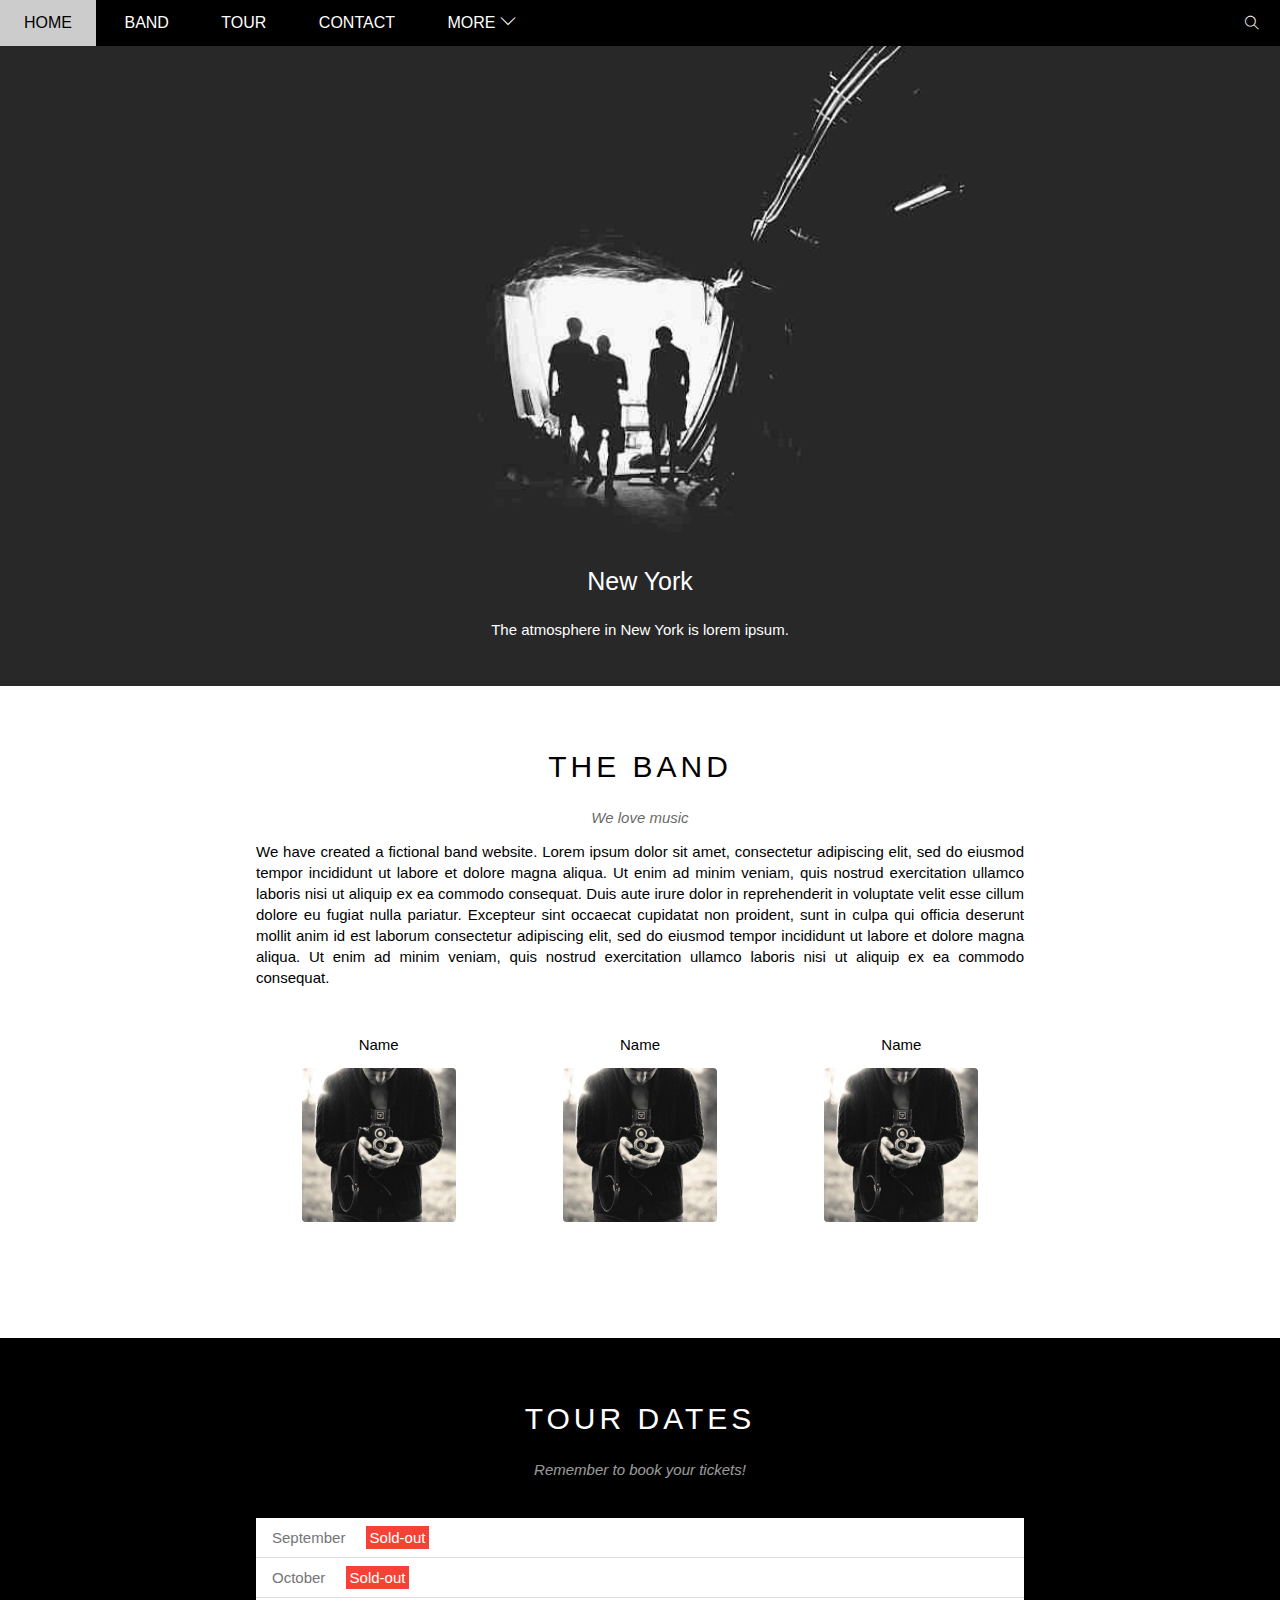
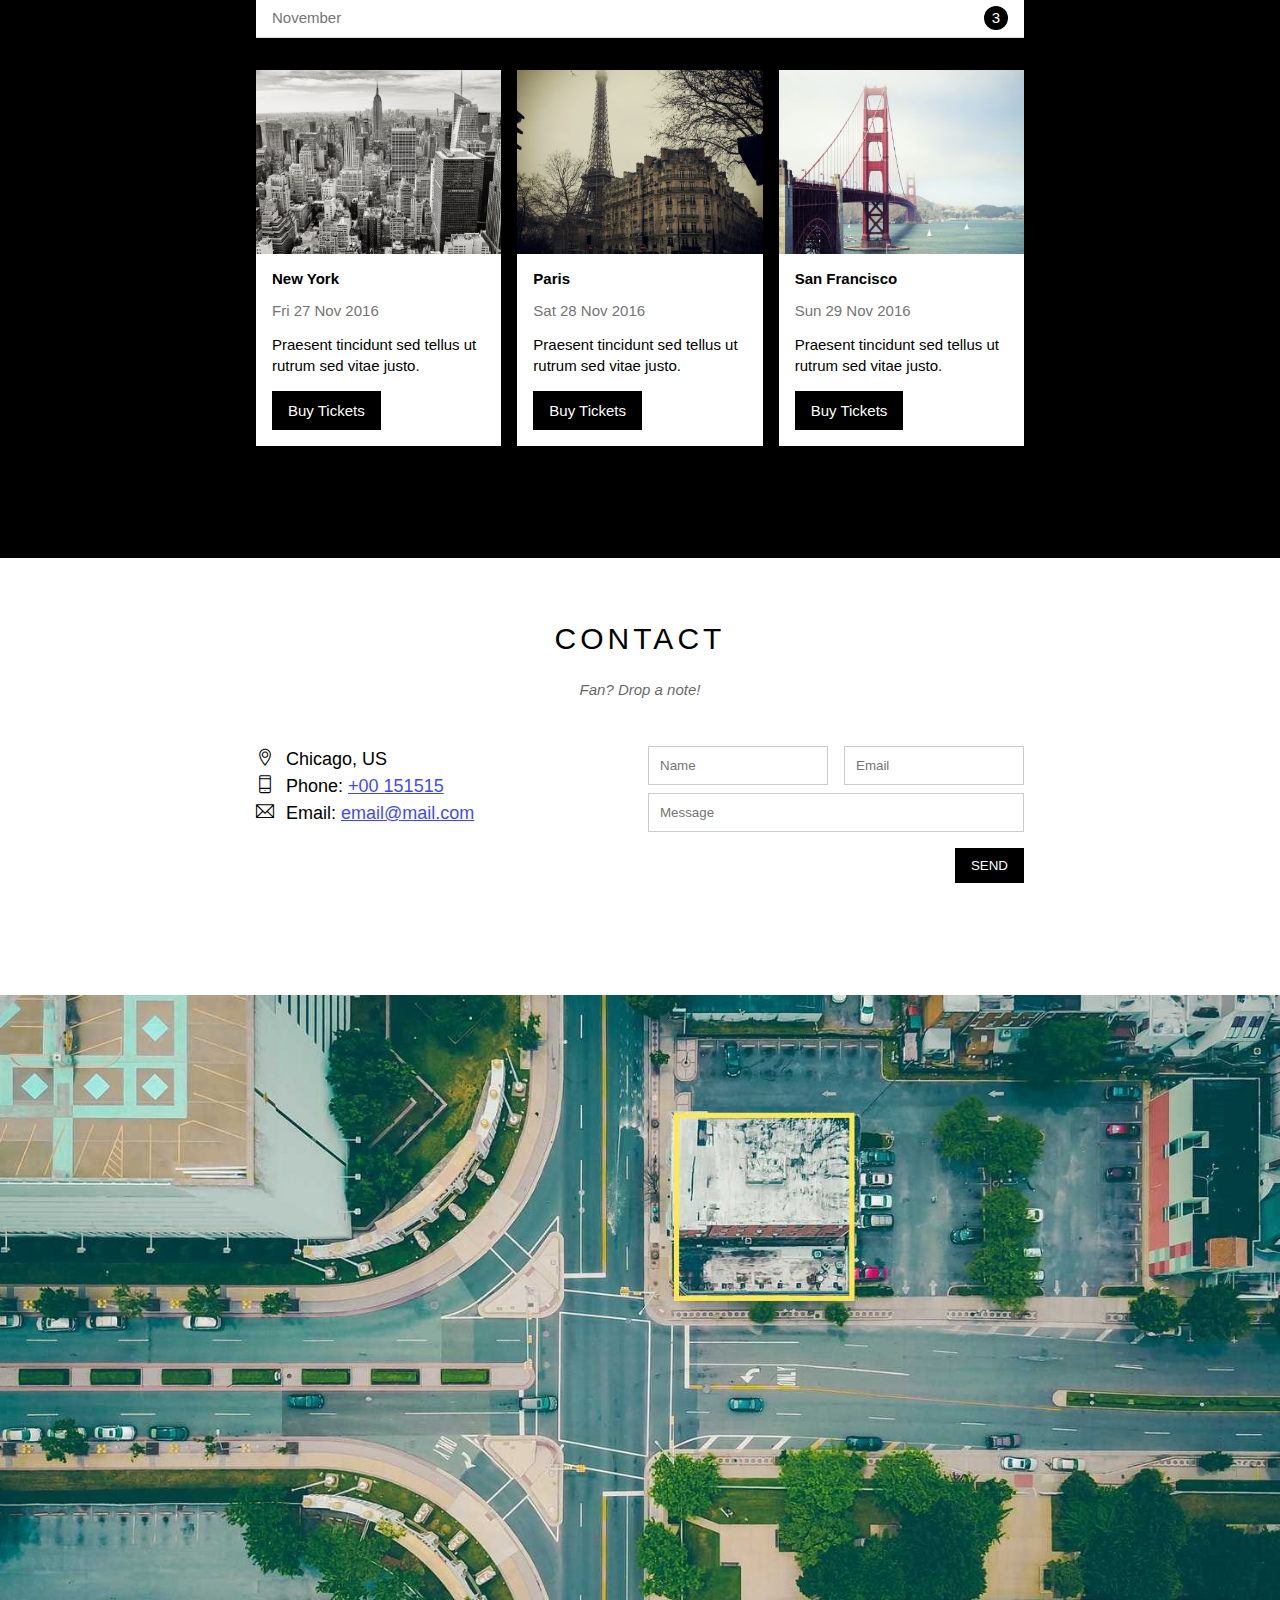
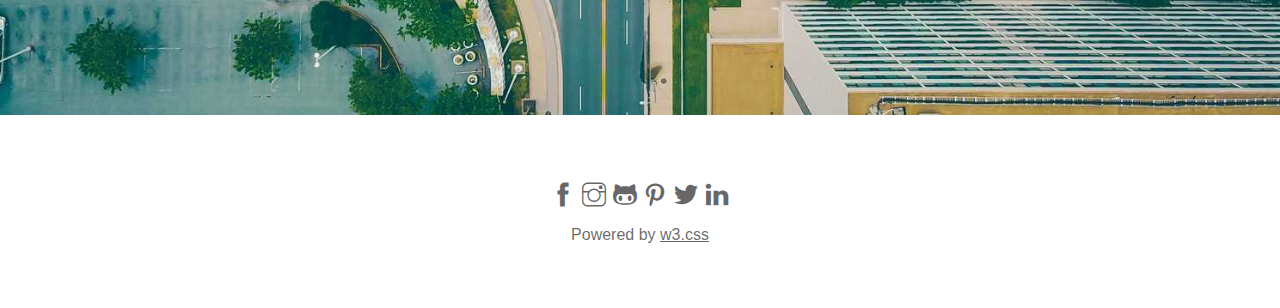
<file: w3_Band_test/w3_band.html>
<!DOCTYPE html>
<html lang="en">
<head>
    <meta charset="UTF-8">
    <meta http-equiv="X-UA-Compatible" content="IE=edge">
    <meta name="viewport" content="width=device-width, initial-scale=1.0">
    <link rel="stylesheet" href="./w3_css.css">
    <link rel="stylesheet" href="./responsive.css">
    <link rel="stylesheet" href="../assets/fonts/themify-icons/themify-icons.css">
    <title>w3_Band</title>
    <link rel="icon" href="https://png.pngtree.com/png-clipart/20191120/original/pngtree-musical-note-icon-png-image_5064159.jpg" type="image/x-icon" />
</head>
<body>
    <div id="main">
        <div id="header">
            <ul id="nav">
                <li><a href="#">Home</a></li>
                <li><a href="#band">Band</a></li>
                <li><a href="#tour">Tour</a></li>
                <li><a href="#contact">Contact</a></li>
                <li>
                    <a href="#">
                        More
                        <i class="nav-down ti-angle-down"></i>
                    </a>
                    <ul class="subnav">
                        <li><a href="#">Merchandise</a></li>
                        <li><a href="#">Extras</a></li>
                        <li><a href="#">Media</a></li>
                    </ul>
                </li>
            </ul>
            <div class="search-btn">
                <i class="search-icon ti-search"></i>
            </div>

            <div id="mobile-menu" class="mobile-menu-btn">
                <i class="ti-menu"></i>
            </div>
        </div>

        <div id="slider">
            <div class="text-slider">
                <h2 class="text-heading">New York</h2>
                <p class="text-desc">The atmosphere in New York is lorem ipsum.</p>
            </div>
        </div>

        <div id="content">
            <div id="band" class="content-title">
                <h2 class="content-heading">THE BAND</h2>
                <p class="content-sub-heading">We love music</p>
                <p class="content-text">We have created a fictional band website. Lorem ipsum dolor sit amet, consectetur adipiscing elit, sed do eiusmod tempor incididunt ut labore et dolore magna aliqua. Ut enim ad minim veniam, quis nostrud exercitation ullamco laboris nisi ut aliquip ex ea commodo consequat. Duis aute irure dolor in reprehenderit in voluptate velit esse cillum dolore eu fugiat nulla pariatur. Excepteur sint occaecat cupidatat non proident, sunt in culpa qui officia deserunt mollit anim id est laborum consectetur adipiscing elit, sed do eiusmod tempor incididunt ut labore et dolore magna aliqua. Ut enim ad minim veniam, quis nostrud exercitation ullamco laboris nisi ut aliquip ex ea commodo consequat.</p>
                <div class="row members-list">
                    <div class="col col-third s-col-full member-item">
                        <p class="member-name">Name</p>
                        <img src="../assets/img/team/bandmember.jpg" alt="Name" class="member-avt">
                    </div>
                    <div class="col col-third s-col-full member-item">
                        <p class="member-name">Name</p>
                        <img src="../assets/img/team/bandmember.jpg" alt="Name" class="member-avt">
                    </div>
                    <div class="col col-third s-col-full member-item">
                        <p class="member-name">Name</p>
                        <img src="../assets/img/team/bandmember.jpg" alt="Name" class="member-avt">
                    </div>                 
                </div>
            </div>
        <div id="tour" class="tour-section">
            <div class="content-title">               
                <h2 class="content-heading text-white">TOUR DATES</h2>
                <p class="content-sub-heading text-white">Remember to book your tickets!</p>
            <!-- Tickets -->
            <ul class="tickets-list">
                <li>September <span class="sold-out">Sold-out</span></li>
                <li>October <span class="sold-out">Sold-out</span></li>
                <li>November <span class="quantity">3</span></li>
            </ul>
            <!-- Places -->
            <div class="row s-mt-32">
                <div class="col col-third s-col-full place-item">
                    <img src="../assets/img/place/place1.jpg" alt="Place" class="place-img">
                    <div class="place-body">
                        <h3 class="place-heading">New York</h3>
                        <p class="place-time">Fri 27 Nov 2016</p>
                        <p class="place-desc">Praesent tincidunt sed tellus ut rutrum sed vitae justo.</p>
                        <a href="#" class="place-buy-btn">Buy Tickets</a>
                    </div>
                </div>
                <div class="col col-third s-col-full place-item">
                    <img src="../assets/img/place/place2.jpg" alt="Place" class="place-img">
                    <div class="place-body">
                        <h3 class="place-heading">Paris</h3>
                        <p class="place-time">Sat 28 Nov 2016</p>
                        <p class="place-desc">Praesent tincidunt sed tellus ut rutrum sed vitae justo.</p>
                        <a href="#" class="place-buy-btn">Buy Tickets</a>
                    </div>
                </div>
                <div class="col col-third s-col-full place-item">
                    <img src="../assets/img/place/place3.jpg" alt="Place" class="place-img">
                    <div class="place-body">
                        <h3 class="place-heading">San Francisco</h3>
                        <p class="place-time">Sun 29 Nov 2016</p>
                        <p class="place-desc">Praesent tincidunt sed tellus ut rutrum sed vitae justo.</p>
                        <a href="#" class="place-buy-btn">Buy Tickets</a>
                    </div>
                </div>
                
            </div>

            
            </div>
        </div>
            <div id="contact" class="content-title">
                <h2 class="content-heading">CONTACT</h2>
                <p class="content-sub-heading">Fan? Drop a note!</p>
                <!-- Contact Section -->
                <div id="contact" class="row contact-content">
                    <div class="col col-half s-col-full contact-info">
                        <p><i class="ti-location-pin"></i>Chicago, US</p>
                        <p><i class="ti-mobile"></i>Phone: <a href="tel:+00 151515">+00 151515</a></p>
                        <p><i class="ti-email"></i>Email: <a href="mailto:email@mail.com">email@mail.com</a></p>
                    </div>
                    <div class="col col-half s-col-full s-mt-16 contact-form">
                        <form action="">
                            <div class="row">
                                <div class="col col-half s-col-full">
                                    <input type="text" name="" placeholder="Name" required id="" class="form-control">
                                </div>
                                <div class="col col-half s-col-full">
                                    <input type="email" name="" placeholder="Email" required id="" class="form-control s-mt-8">
                                </div>
                            </div>
                            <div class="row mt-8">
                                <div class="col col-full">
                                    <input type="text" name="" placeholder="Message" required id="" class="form-control">
                                </div>
                            </div>             
                            <input class="form-submit-btn mt-16 s-full-width" type="submit" value="SEND"> 
                        </form>
                    </div>
                </div>
            </div>
        </div>
        <!-- Map Section -->
        <div id="map">
            <img src="../assets/img/map/map.jpg" alt="Map" class="map-section">
        </div>
        <!-- Footer Section -->
        <div id="footer">
            <div class="socials-list">
                <a href=""><i class="ti-facebook"></i></a>
                <a href=""><i class="ti-instagram"></i></a>
                <a href=""><i class="ti-github"></i></a>
                <a href=""><i class="ti-pinterest"></i></a>
                <a href=""><i class="ti-twitter-alt"></i></a>
                <a href=""><i class="ti-linkedin"></i></a>
            </div>
            <p class="copy-right">Powered by <a href="">w3.css</a></p>
        </div>
    </div>
    <script>
        // Open/Closed menu bar
        let header = document.getElementById('header');
        let mobileMenu = document.getElementById('mobile-menu');
        let heightHeader = header.clientHeight;
        
        mobileMenu.onclick = function() {
            let isClosed = header.clientHeight === heightHeader;
            if (isClosed) {
                header.style.height = 'auto';
            } else {
                header.style.height = null;
            }
        }
        // Auto closed when click nav
        let menuItems = document.querySelectorAll('#nav li a[href*="#"]');
        for (let i = 0; i < menuItems.length; i++) {
            let menuItem = menuItems[i];

            menuItem.onclick = function(event) {
                let isParentMenu = this.nextElementSibling && this.nextElementSibling.classList.contains('subnav');
                if (isParentMenu) {
                    event.preventDefault();
                } else {
                    header.style.height = null;
                }
            }
        }
    </script> 
</body>
</html>
</file>
<file: assets/css/responsive.css>
/* PC */
@media (min-width: 1024px) {
    #header .mobile-menu-btn {
        display: none;
    }
}
/* Tablet & Mobile */
@media (max-width: 1023px) {
    .places-list .place-buy-btn {
        padding: 15px 16px;
    }

    .form-control {
        padding: 15px;
    }
    .contact-info {
        line-height: 2;
    }

    #footer .socials-list {
        font-size: 30px;
    }

    #footer .socials-list a {
        margin: 0 8px;
    }

    #footer .copy-right a {
        padding: 12px 0;
        display: inline-block;
    }
}
/* Tablet */
@media (min-width: 740px) and (max-width : 1023px) {
    #header .mobile-menu-btn {
        display: none;
    }
}
/* Moblie */
@media (max-width: 740px) {
    .s-full-width,
    .s-col-full {
        width: 100% !important;
    }
    .s-mt-8 {
        margin-top: 8px !important;
    }
    #header {
        overflow: hidden;
    }

    #header .search-btn {
        display: none;
    }

    #nav {
        display: block;
    }
    #nav > li {
        display: block;
    }

    #nav > li:first-child {
        display: inline-block;
    }

    #nav .subnav {
        position: initial;
        background-color: #333;
    }

    #nav .subnav a {
        color: #fff;
        padding: 5px 41px;
    }

    #content .member-item {
        margin-top: 30px;
        width: 100%;
    }
    #content .member-avt {
        width: 60%;
    }
    
    .places-list .place-item {
        width: 100%;
        margin-top: 16px;
    }

    .contact-form {
        margin-top: 32px;
    }

    .places-list .place-buy-btn {
        width: 100%;
        text-align: center;
    }
    
}
</file>
<file: assets/fonts/themify-icons/themify-icons.css>
@font-face {
	font-family: 'themify';
	src:url('fonts/themify.eot?-fvbane');
	src:url('fonts/themify.eot?#iefix-fvbane') format('embedded-opentype'),
		url('fonts/themify.woff?-fvbane') format('woff'),
		url('fonts/themify.ttf?-fvbane') format('truetype'),
		url('fonts/themify.svg?-fvbane#themify') format('svg');
	font-weight: normal;
	font-style: normal;
}

[class^="ti-"], [class*=" ti-"] {
	font-family: 'themify';
	speak: none;
	font-style: normal;
	font-weight: normal;
	font-variant: normal;
	text-transform: none;
	line-height: 1;

	/* Better Font Rendering =========== */
	-webkit-font-smoothing: antialiased;
	-moz-osx-font-smoothing: grayscale;
}

.ti-wand:before {
	content: "\e600";
}
.ti-volume:before {
	content: "\e601";
}
.ti-user:before {
	content: "\e602";
}
.ti-unlock:before {
	content: "\e603";
}
.ti-unlink:before {
	content: "\e604";
}
.ti-trash:before {
	content: "\e605";
}
.ti-thought:before {
	content: "\e606";
}
.ti-target:before {
	content: "\e607";
}
.ti-tag:before {
	content: "\e608";
}
.ti-tablet:before {
	content: "\e609";
}
.ti-star:before {
	content: "\e60a";
}
.ti-spray:before {
	content: "\e60b";
}
.ti-signal:before {
	content: "\e60c";
}
.ti-shopping-cart:before {
	content: "\e60d";
}
.ti-shopping-cart-full:before {
	content: "\e60e";
}
.ti-settings:before {
	content: "\e60f";
}
.ti-search:before {
	content: "\e610";
}
.ti-zoom-in:before {
	content: "\e611";
}
.ti-zoom-out:before {
	content: "\e612";
}
.ti-cut:before {
	content: "\e613";
}
.ti-ruler:before {
	content: "\e614";
}
.ti-ruler-pencil:before {
	content: "\e615";
}
.ti-ruler-alt:before {
	content: "\e616";
}
.ti-bookmark:before {
	content: "\e617";
}
.ti-bookmark-alt:before {
	content: "\e618";
}
.ti-reload:before {
	content: "\e619";
}
.ti-plus:before {
	content: "\e61a";
}
.ti-pin:before {
	content: "\e61b";
}
.ti-pencil:before {
	content: "\e61c";
}
.ti-pencil-alt:before {
	content: "\e61d";
}
.ti-paint-roller:before {
	content: "\e61e";
}
.ti-paint-bucket:before {
	content: "\e61f";
}
.ti-na:before {
	content: "\e620";
}
.ti-mobile:before {
	content: "\e621";
}
.ti-minus:before {
	content: "\e622";
}
.ti-medall:before {
	content: "\e623";
}
.ti-medall-alt:before {
	content: "\e624";
}
.ti-marker:before {
	content: "\e625";
}
.ti-marker-alt:before {
	content: "\e626";
}
.ti-arrow-up:before {
	content: "\e627";
}
.ti-arrow-right:before {
	content: "\e628";
}
.ti-arrow-left:before {
	content: "\e629";
}
.ti-arrow-down:before {
	content: "\e62a";
}
.ti-lock:before {
	content: "\e62b";
}
.ti-location-arrow:before {
	content: "\e62c";
}
.ti-link:before {
	content: "\e62d";
}
.ti-layout:before {
	content: "\e62e";
}
.ti-layers:before {
	content: "\e62f";
}
.ti-layers-alt:before {
	content: "\e630";
}
.ti-key:before {
	content: "\e631";
}
.ti-import:before {
	content: "\e632";
}
.ti-image:before {
	content: "\e633";
}
.ti-heart:before {
	content: "\e634";
}
.ti-heart-broken:before {
	content: "\e635";
}
.ti-hand-stop:before {
	content: "\e636";
}
.ti-hand-open:before {
	content: "\e637";
}
.ti-hand-drag:before {
	content: "\e638";
}
.ti-folder:before {
	content: "\e639";
}
.ti-flag:before {
	content: "\e63a";
}
.ti-flag-alt:before {
	content: "\e63b";
}
.ti-flag-alt-2:before {
	content: "\e63c";
}
.ti-eye:before {
	content: "\e63d";
}
.ti-export:before {
	content: "\e63e";
}
.ti-exchange-vertical:before {
	content: "\e63f";
}
.ti-desktop:before {
	content: "\e640";
}
.ti-cup:before {
	content: "\e641";
}
.ti-crown:before {
	content: "\e642";
}
.ti-comments:before {
	content: "\e643";
}
.ti-comment:before {
	content: "\e644";
}
.ti-comment-alt:before {
	content: "\e645";
}
.ti-close:before {
	content: "\e646";
}
.ti-clip:before {
	content: "\e647";
}
.ti-angle-up:before {
	content: "\e648";
}
.ti-angle-right:before {
	content: "\e649";
}
.ti-angle-left:before {
	content: "\e64a";
}
.ti-angle-down:before {
	content: "\e64b";
}
.ti-check:before {
	content: "\e64c";
}
.ti-check-box:before {
	content: "\e64d";
}
.ti-camera:before {
	content: "\e64e";
}
.ti-announcement:before {
	content: "\e64f";
}
.ti-brush:before {
	content: "\e650";
}
.ti-briefcase:before {
	content: "\e651";
}
.ti-bolt:before {
	content: "\e652";
}
.ti-bolt-alt:before {
	content: "\e653";
}
.ti-blackboard:before {
	content: "\e654";
}
.ti-bag:before {
	content: "\e655";
}
.ti-move:before {
	content: "\e656";
}
.ti-arrows-vertical:before {
	content: "\e657";
}
.ti-arrows-horizontal:before {
	content: "\e658";
}
.ti-fullscreen:before {
	content: "\e659";
}
.ti-arrow-top-right:before {
	content: "\e65a";
}
.ti-arrow-top-left:before {
	content: "\e65b";
}
.ti-arrow-circle-up:before {
	content: "\e65c";
}
.ti-arrow-circle-right:before {
	content: "\e65d";
}
.ti-arrow-circle-left:before {
	content: "\e65e";
}
.ti-arrow-circle-down:before {
	content: "\e65f";
}
.ti-angle-double-up:before {
	content: "\e660";
}
.ti-angle-double-right:before {
	content: "\e661";
}
.ti-angle-double-left:before {
	content: "\e662";
}
.ti-angle-double-down:before {
	content: "\e663";
}
.ti-zip:before {
	content: "\e664";
}
.ti-world:before {
	content: "\e665";
}
.ti-wheelchair:before {
	content: "\e666";
}
.ti-view-list:before {
	content: "\e667";
}
.ti-view-list-alt:before {
	content: "\e668";
}
.ti-view-grid:before {
	content: "\e669";
}
.ti-uppercase:before {
	content: "\e66a";
}
.ti-upload:before {
	content: "\e66b";
}
.ti-underline:before {
	content: "\e66c";
}
.ti-truck:before {
	content: "\e66d";
}
.ti-timer:before {
	content: "\e66e";
}
.ti-ticket:before {
	content: "\e66f";
}
.ti-thumb-up:before {
	content: "\e670";
}
.ti-thumb-down:before {
	content: "\e671";
}
.ti-text:before {
	content: "\e672";
}
.ti-stats-up:before {
	content: "\e673";
}
.ti-stats-down:before {
	content: "\e674";
}
.ti-split-v:before {
	content: "\e675";
}
.ti-split-h:before {
	content: "\e676";
}
.ti-smallcap:before {
	content: "\e677";
}
.ti-shine:before {
	content: "\e678";
}
.ti-shift-right:before {
	content: "\e679";
}
.ti-shift-left:before {
	content: "\e67a";
}
.ti-shield:before {
	content: "\e67b";
}
.ti-notepad:before {
	content: "\e67c";
}
.ti-server:before {
	content: "\e67d";
}
.ti-quote-right:before {
	content: "\e67e";
}
.ti-quote-left:before {
	content: "\e67f";
}
.ti-pulse:before {
	content: "\e680";
}
.ti-printer:before {
	content: "\e681";
}
.ti-power-off:before {
	content: "\e682";
}
.ti-plug:before {
	content: "\e683";
}
.ti-pie-chart:before {
	content: "\e684";
}
.ti-paragraph:before {
	content: "\e685";
}
.ti-panel:before {
	content: "\e686";
}
.ti-package:before {
	content: "\e687";
}
.ti-music:before {
	content: "\e688";
}
.ti-music-alt:before {
	content: "\e689";
}
.ti-mouse:before {
	content: "\e68a";
}
.ti-mouse-alt:before {
	content: "\e68b";
}
.ti-money:before {
	content: "\e68c";
}
.ti-microphone:before {
	content: "\e68d";
}
.ti-menu:before {
	content: "\e68e";
}
.ti-menu-alt:before {
	content: "\e68f";
}
.ti-map:before {
	content: "\e690";
}
.ti-map-alt:before {
	content: "\e691";
}
.ti-loop:before {
	content: "\e692";
}
.ti-location-pin:before {
	content: "\e693";
}
.ti-list:before {
	content: "\e694";
}
.ti-light-bulb:before {
	content: "\e695";
}
.ti-Italic:before {
	content: "\e696";
}
.ti-info:before {
	content: "\e697";
}
.ti-infinite:before {
	content: "\e698";
}
.ti-id-badge:before {
	content: "\e699";
}
.ti-hummer:before {
	content: "\e69a";
}
.ti-home:before {
	content: "\e69b";
}
.ti-help:before {
	content: "\e69c";
}
.ti-headphone:before {
	content: "\e69d";
}
.ti-harddrives:before {
	content: "\e69e";
}
.ti-harddrive:before {
	content: "\e69f";
}
.ti-gift:before {
	content: "\e6a0";
}
.ti-game:before {
	content: "\e6a1";
}
.ti-filter:before {
	content: "\e6a2";
}
.ti-files:before {
	content: "\e6a3";
}
.ti-file:before {
	content: "\e6a4";
}
.ti-eraser:before {
	content: "\e6a5";
}
.ti-envelope:before {
	content: "\e6a6";
}
.ti-download:before {
	content: "\e6a7";
}
.ti-direction:before {
	content: "\e6a8";
}
.ti-direction-alt:before {
	content: "\e6a9";
}
.ti-dashboard:before {
	content: "\e6aa";
}
.ti-control-stop:before {
	content: "\e6ab";
}
.ti-control-shuffle:before {
	content: "\e6ac";
}
.ti-control-play:before {
	content: "\e6ad";
}
.ti-control-pause:before {
	content: "\e6ae";
}
.ti-control-forward:before {
	content: "\e6af";
}
.ti-control-backward:before {
	content: "\e6b0";
}
.ti-cloud:before {
	content: "\e6b1";
}
.ti-cloud-up:before {
	content: "\e6b2";
}
.ti-cloud-down:before {
	content: "\e6b3";
}
.ti-clipboard:before {
	content: "\e6b4";
}
.ti-car:before {
	content: "\e6b5";
}
.ti-calendar:before {
	content: "\e6b6";
}
.ti-book:before {
	content: "\e6b7";
}
.ti-bell:before {
	content: "\e6b8";
}
.ti-basketball:before {
	content: "\e6b9";
}
.ti-bar-chart:before {
	content: "\e6ba";
}
.ti-bar-chart-alt:before {
	content: "\e6bb";
}
.ti-back-right:before {
	content: "\e6bc";
}
.ti-back-left:before {
	content: "\e6bd";
}
.ti-arrows-corner:before {
	content: "\e6be";
}
.ti-archive:before {
	content: "\e6bf";
}
.ti-anchor:before {
	content: "\e6c0";
}
.ti-align-right:before {
	content: "\e6c1";
}
.ti-align-left:before {
	content: "\e6c2";
}
.ti-align-justify:before {
	content: "\e6c3";
}
.ti-align-center:before {
	content: "\e6c4";
}
.ti-alert:before {
	content: "\e6c5";
}
.ti-alarm-clock:before {
	content: "\e6c6";
}
.ti-agenda:before {
	content: "\e6c7";
}
.ti-write:before {
	content: "\e6c8";
}
.ti-window:before {
	content: "\e6c9";
}
.ti-widgetized:before {
	content: "\e6ca";
}
.ti-widget:before {
	content: "\e6cb";
}
.ti-widget-alt:before {
	content: "\e6cc";
}
.ti-wallet:before {
	content: "\e6cd";
}
.ti-video-clapper:before {
	content: "\e6ce";
}
.ti-video-camera:before {
	content: "\e6cf";
}
.ti-vector:before {
	content: "\e6d0";
}
.ti-themify-logo:before {
	content: "\e6d1";
}
.ti-themify-favicon:before {
	content: "\e6d2";
}
.ti-themify-favicon-alt:before {
	content: "\e6d3";
}
.ti-support:before {
	content: "\e6d4";
}
.ti-stamp:before {
	content: "\e6d5";
}
.ti-split-v-alt:before {
	content: "\e6d6";
}
.ti-slice:before {
	content: "\e6d7";
}
.ti-shortcode:before {
	content: "\e6d8";
}
.ti-shift-right-alt:before {
	content: "\e6d9";
}
.ti-shift-left-alt:before {
	content: "\e6da";
}
.ti-ruler-alt-2:before {
	content: "\e6db";
}
.ti-receipt:before {
	content: "\e6dc";
}
.ti-pin2:before {
	content: "\e6dd";
}
.ti-pin-alt:before {
	content: "\e6de";
}
.ti-pencil-alt2:before {
	content: "\e6df";
}
.ti-palette:before {
	content: "\e6e0";
}
.ti-more:before {
	content: "\e6e1";
}
.ti-more-alt:before {
	content: "\e6e2";
}
.ti-microphone-alt:before {
	content: "\e6e3";
}
.ti-magnet:before {
	content: "\e6e4";
}
.ti-line-double:before {
	content: "\e6e5";
}
.ti-line-dotted:before {
	content: "\e6e6";
}
.ti-line-dashed:before {
	content: "\e6e7";
}
.ti-layout-width-full:before {
	content: "\e6e8";
}
.ti-layout-width-default:before {
	content: "\e6e9";
}
.ti-layout-width-default-alt:before {
	content: "\e6ea";
}
.ti-layout-tab:before {
	content: "\e6eb";
}
.ti-layout-tab-window:before {
	content: "\e6ec";
}
.ti-layout-tab-v:before {
	content: "\e6ed";
}
.ti-layout-tab-min:before {
	content: "\e6ee";
}
.ti-layout-slider:before {
	content: "\e6ef";
}
.ti-layout-slider-alt:before {
	content: "\e6f0";
}
.ti-layout-sidebar-right:before {
	content: "\e6f1";
}
.ti-layout-sidebar-none:before {
	content: "\e6f2";
}
.ti-layout-sidebar-left:before {
	content: "\e6f3";
}
.ti-layout-placeholder:before {
	content: "\e6f4";
}
.ti-layout-menu:before {
	content: "\e6f5";
}
.ti-layout-menu-v:before {
	content: "\e6f6";
}
.ti-layout-menu-separated:before {
	content: "\e6f7";
}
.ti-layout-menu-full:before {
	content: "\e6f8";
}
.ti-layout-media-right-alt:before {
	content: "\e6f9";
}
.ti-layout-media-right:before {
	content: "\e6fa";
}
.ti-layout-media-overlay:before {
	content: "\e6fb";
}
.ti-layout-media-overlay-alt:before {
	content: "\e6fc";
}
.ti-layout-media-overlay-alt-2:before {
	content: "\e6fd";
}
.ti-layout-media-left-alt:before {
	content: "\e6fe";
}
.ti-layout-media-left:before {
	content: "\e6ff";
}
.ti-layout-media-center-alt:before {
	content: "\e700";
}
.ti-layout-media-center:before {
	content: "\e701";
}
.ti-layout-list-thumb:before {
	content: "\e702";
}
.ti-layout-list-thumb-alt:before {
	content: "\e703";
}
.ti-layout-list-post:before {
	content: "\e704";
}
.ti-layout-list-large-image:before {
	content: "\e705";
}
.ti-layout-line-solid:before {
	content: "\e706";
}
.ti-layout-grid4:before {
	content: "\e707";
}
.ti-layout-grid3:before {
	content: "\e708";
}
.ti-layout-grid2:before {
	content: "\e709";
}
.ti-layout-grid2-thumb:before {
	content: "\e70a";
}
.ti-layout-cta-right:before {
	content: "\e70b";
}
.ti-layout-cta-left:before {
	content: "\e70c";
}
.ti-layout-cta-center:before {
	content: "\e70d";
}
.ti-layout-cta-btn-right:before {
	content: "\e70e";
}
.ti-layout-cta-btn-left:before {
	content: "\e70f";
}
.ti-layout-column4:before {
	content: "\e710";
}
.ti-layout-column3:before {
	content: "\e711";
}
.ti-layout-column2:before {
	content: "\e712";
}
.ti-layout-accordion-separated:before {
	content: "\e713";
}
.ti-layout-accordion-merged:before {
	content: "\e714";
}
.ti-layout-accordion-list:before {
	content: "\e715";
}
.ti-ink-pen:before {
	content: "\e716";
}
.ti-info-alt:before {
	content: "\e717";
}
.ti-help-alt:before {
	content: "\e718";
}
.ti-headphone-alt:before {
	content: "\e719";
}
.ti-hand-point-up:before {
	content: "\e71a";
}
.ti-hand-point-right:before {
	content: "\e71b";
}
.ti-hand-point-left:before {
	content: "\e71c";
}
.ti-hand-point-down:before {
	content: "\e71d";
}
.ti-gallery:before {
	content: "\e71e";
}
.ti-face-smile:before {
	content: "\e71f";
}
.ti-face-sad:before {
	content: "\e720";
}
.ti-credit-card:before {
	content: "\e721";
}
.ti-control-skip-forward:before {
	content: "\e722";
}
.ti-control-skip-backward:before {
	content: "\e723";
}
.ti-control-record:before {
	content: "\e724";
}
.ti-control-eject:before {
	content: "\e725";
}
.ti-comments-smiley:before {
	content: "\e726";
}
.ti-brush-alt:before {
	content: "\e727";
}
.ti-youtube:before {
	content: "\e728";
}
.ti-vimeo:before {
	content: "\e729";
}
.ti-twitter:before {
	content: "\e72a";
}
.ti-time:before {
	content: "\e72b";
}
.ti-tumblr:before {
	content: "\e72c";
}
.ti-skype:before {
	content: "\e72d";
}
.ti-share:before {
	content: "\e72e";
}
.ti-share-alt:before {
	content: "\e72f";
}
.ti-rocket:before {
	content: "\e730";
}
.ti-pinterest:before {
	content: "\e731";
}
.ti-new-window:before {
	content: "\e732";
}
.ti-microsoft:before {
	content: "\e733";
}
.ti-list-ol:before {
	content: "\e734";
}
.ti-linkedin:before {
	content: "\e735";
}
.ti-layout-sidebar-2:before {
	content: "\e736";
}
.ti-layout-grid4-alt:before {
	content: "\e737";
}
.ti-layout-grid3-alt:before {
	content: "\e738";
}
.ti-layout-grid2-alt:before {
	content: "\e739";
}
.ti-layout-column4-alt:before {
	content: "\e73a";
}
.ti-layout-column3-alt:before {
	content: "\e73b";
}
.ti-layout-column2-alt:before {
	content: "\e73c";
}
.ti-instagram:before {
	content: "\e73d";
}
.ti-google:before {
	content: "\e73e";
}
.ti-github:before {
	content: "\e73f";
}
.ti-flickr:before {
	content: "\e740";
}
.ti-facebook:before {
	content: "\e741";
}
.ti-dropbox:before {
	content: "\e742";
}
.ti-dribbble:before {
	content: "\e743";
}
.ti-apple:before {
	content: "\e744";
}
.ti-android:before {
	content: "\e745";
}
.ti-save:before {
	content: "\e746";
}
.ti-save-alt:before {
	content: "\e747";
}
.ti-yahoo:before {
	content: "\e748";
}
.ti-wordpress:before {
	content: "\e749";
}
.ti-vimeo-alt:before {
	content: "\e74a";
}
.ti-twitter-alt:before {
	content: "\e74b";
}
.ti-tumblr-alt:before {
	content: "\e74c";
}
.ti-trello:before {
	content: "\e74d";
}
.ti-stack-overflow:before {
	content: "\e74e";
}
.ti-soundcloud:before {
	content: "\e74f";
}
.ti-sharethis:before {
	content: "\e750";
}
.ti-sharethis-alt:before {
	content: "\e751";
}
.ti-reddit:before {
	content: "\e752";
}
.ti-pinterest-alt:before {
	content: "\e753";
}
.ti-microsoft-alt:before {
	content: "\e754";
}
.ti-linux:before {
	content: "\e755";
}
.ti-jsfiddle:before {
	content: "\e756";
}
.ti-joomla:before {
	content: "\e757";
}
.ti-html5:before {
	content: "\e758";
}
.ti-flickr-alt:before {
	content: "\e759";
}
.ti-email:before {
	content: "\e75a";
}
.ti-drupal:before {
	content: "\e75b";
}
.ti-dropbox-alt:before {
	content: "\e75c";
}
.ti-css3:before {
	content: "\e75d";
}
.ti-rss:before {
	content: "\e75e";
}
.ti-rss-alt:before {
	content: "\e75f";
}
</file>
<file: assets/fonts/themify-icons/demo-files/demo.css>
body {
	font: normal 1em/1.5em Arial, Helvetica, sans-serif;
	max-width: 90%;
	margin: 30px auto 0;
}
h1, h3 {
	font-weight: normal;
}
h3 {
	font-size: 1.4;
	text-transform: uppercase;
	letter-spacing: 1px;
}

.icon-section {
	margin: 0 0 3em;
	clear: both;
	overflow: hidden;
}
.icon-container {
	width: 240px; 
	padding: .7em 0;
	float: left; 
	position: relative;
	text-align: left;
}
.icon-container [class^="ti-"], 
.icon-container [class*=" ti-"] {
	color: #000;
	position: absolute;
	margin-top: 3px;
	transition: .3s;
}
.icon-container:hover [class^="ti-"],
.icon-container:hover [class*=" ti-"] {
	font-size: 2.2em;
	margin-top: -5px;
}
.icon-container:hover .icon-name {
	color: #000;
}
.icon-name {
	color: #aaa;
	margin-left: 35px;
	font-size: .8em;
	transition: .3s;
}
.icon-container:hover .icon-name {
	margin-left: 45px;
}
</file>
<file: assets/fonts/themify-icons/ie7/ie7.css>
.ti-wand {
	*zoom: expression(this.runtimeStyle['zoom'] = '1', this.innerHTML = '&#xe600;');
}
.ti-volume {
	*zoom: expression(this.runtimeStyle['zoom'] = '1', this.innerHTML = '&#xe601;');
}
.ti-user {
	*zoom: expression(this.runtimeStyle['zoom'] = '1', this.innerHTML = '&#xe602;');
}
.ti-unlock {
	*zoom: expression(this.runtimeStyle['zoom'] = '1', this.innerHTML = '&#xe603;');
}
.ti-unlink {
	*zoom: expression(this.runtimeStyle['zoom'] = '1', this.innerHTML = '&#xe604;');
}
.ti-trash {
	*zoom: expression(this.runtimeStyle['zoom'] = '1', this.innerHTML = '&#xe605;');
}
.ti-thought {
	*zoom: expression(this.runtimeStyle['zoom'] = '1', this.innerHTML = '&#xe606;');
}
.ti-target {
	*zoom: expression(this.runtimeStyle['zoom'] = '1', this.innerHTML = '&#xe607;');
}
.ti-tag {
	*zoom: expression(this.runtimeStyle['zoom'] = '1', this.innerHTML = '&#xe608;');
}
.ti-tablet {
	*zoom: expression(this.runtimeStyle['zoom'] = '1', this.innerHTML = '&#xe609;');
}
.ti-star {
	*zoom: expression(this.runtimeStyle['zoom'] = '1', this.innerHTML = '&#xe60a;');
}
.ti-spray {
	*zoom: expression(this.runtimeStyle['zoom'] = '1', this.innerHTML = '&#xe60b;');
}
.ti-signal {
	*zoom: expression(this.runtimeStyle['zoom'] = '1', this.innerHTML = '&#xe60c;');
}
.ti-shopping-cart {
	*zoom: expression(this.runtimeStyle['zoom'] = '1', this.innerHTML = '&#xe60d;');
}
.ti-shopping-cart-full {
	*zoom: expression(this.runtimeStyle['zoom'] = '1', this.innerHTML = '&#xe60e;');
}
.ti-settings {
	*zoom: expression(this.runtimeStyle['zoom'] = '1', this.innerHTML = '&#xe60f;');
}
.ti-search {
	*zoom: expression(this.runtimeStyle['zoom'] = '1', this.innerHTML = '&#xe610;');
}
.ti-zoom-in {
	*zoom: expression(this.runtimeStyle['zoom'] = '1', this.innerHTML = '&#xe611;');
}
.ti-zoom-out {
	*zoom: expression(this.runtimeStyle['zoom'] = '1', this.innerHTML = '&#xe612;');
}
.ti-cut {
	*zoom: expression(this.runtimeStyle['zoom'] = '1', this.innerHTML = '&#xe613;');
}
.ti-ruler {
	*zoom: expression(this.runtimeStyle['zoom'] = '1', this.innerHTML = '&#xe614;');
}
.ti-ruler-pencil {
	*zoom: expression(this.runtimeStyle['zoom'] = '1', this.innerHTML = '&#xe615;');
}
.ti-ruler-alt {
	*zoom: expression(this.runtimeStyle['zoom'] = '1', this.innerHTML = '&#xe616;');
}
.ti-bookmark {
	*zoom: expression(this.runtimeStyle['zoom'] = '1', this.innerHTML = '&#xe617;');
}
.ti-bookmark-alt {
	*zoom: expression(this.runtimeStyle['zoom'] = '1', this.innerHTML = '&#xe618;');
}
.ti-reload {
	*zoom: expression(this.runtimeStyle['zoom'] = '1', this.innerHTML = '&#xe619;');
}
.ti-plus {
	*zoom: expression(this.runtimeStyle['zoom'] = '1', this.innerHTML = '&#xe61a;');
}
.ti-pin {
	*zoom: expression(this.runtimeStyle['zoom'] = '1', this.innerHTML = '&#xe61b;');
}
.ti-pencil {
	*zoom: expression(this.runtimeStyle['zoom'] = '1', this.innerHTML = '&#xe61c;');
}
.ti-pencil-alt {
	*zoom: expression(this.runtimeStyle['zoom'] = '1', this.innerHTML = '&#xe61d;');
}
.ti-paint-roller {
	*zoom: expression(this.runtimeStyle['zoom'] = '1', this.innerHTML = '&#xe61e;');
}
.ti-paint-bucket {
	*zoom: expression(this.runtimeStyle['zoom'] = '1', this.innerHTML = '&#xe61f;');
}
.ti-na {
	*zoom: expression(this.runtimeStyle['zoom'] = '1', this.innerHTML = '&#xe620;');
}
.ti-mobile {
	*zoom: expression(this.runtimeStyle['zoom'] = '1', this.innerHTML = '&#xe621;');
}
.ti-minus {
	*zoom: expression(this.runtimeStyle['zoom'] = '1', this.innerHTML = '&#xe622;');
}
.ti-medall {
	*zoom: expression(this.runtimeStyle['zoom'] = '1', this.innerHTML = '&#xe623;');
}
.ti-medall-alt {
	*zoom: expression(this.runtimeStyle['zoom'] = '1', this.innerHTML = '&#xe624;');
}
.ti-marker {
	*zoom: expression(this.runtimeStyle['zoom'] = '1', this.innerHTML = '&#xe625;');
}
.ti-marker-alt {
	*zoom: expression(this.runtimeStyle['zoom'] = '1', this.innerHTML = '&#xe626;');
}
.ti-arrow-up {
	*zoom: expression(this.runtimeStyle['zoom'] = '1', this.innerHTML = '&#xe627;');
}
.ti-arrow-right {
	*zoom: expression(this.runtimeStyle['zoom'] = '1', this.innerHTML = '&#xe628;');
}
.ti-arrow-left {
	*zoom: expression(this.runtimeStyle['zoom'] = '1', this.innerHTML = '&#xe629;');
}
.ti-arrow-down {
	*zoom: expression(this.runtimeStyle['zoom'] = '1', this.innerHTML = '&#xe62a;');
}
.ti-lock {
	*zoom: expression(this.runtimeStyle['zoom'] = '1', this.innerHTML = '&#xe62b;');
}
.ti-location-arrow {
	*zoom: expression(this.runtimeStyle['zoom'] = '1', this.innerHTML = '&#xe62c;');
}
.ti-link {
	*zoom: expression(this.runtimeStyle['zoom'] = '1', this.innerHTML = '&#xe62d;');
}
.ti-layout {
	*zoom: expression(this.runtimeStyle['zoom'] = '1', this.innerHTML = '&#xe62e;');
}
.ti-layers {
	*zoom: expression(this.runtimeStyle['zoom'] = '1', this.innerHTML = '&#xe62f;');
}
.ti-layers-alt {
	*zoom: expression(this.runtimeStyle['zoom'] = '1', this.innerHTML = '&#xe630;');
}
.ti-key {
	*zoom: expression(this.runtimeStyle['zoom'] = '1', this.innerHTML = '&#xe631;');
}
.ti-import {
	*zoom: expression(this.runtimeStyle['zoom'] = '1', this.innerHTML = '&#xe632;');
}
.ti-image {
	*zoom: expression(this.runtimeStyle['zoom'] = '1', this.innerHTML = '&#xe633;');
}
.ti-heart {
	*zoom: expression(this.runtimeStyle['zoom'] = '1', this.innerHTML = '&#xe634;');
}
.ti-heart-broken {
	*zoom: expression(this.runtimeStyle['zoom'] = '1', this.innerHTML = '&#xe635;');
}
.ti-hand-stop {
	*zoom: expression(this.runtimeStyle['zoom'] = '1', this.innerHTML = '&#xe636;');
}
.ti-hand-open {
	*zoom: expression(this.runtimeStyle['zoom'] = '1', this.innerHTML = '&#xe637;');
}
.ti-hand-drag {
	*zoom: expression(this.runtimeStyle['zoom'] = '1', this.innerHTML = '&#xe638;');
}
.ti-folder {
	*zoom: expression(this.runtimeStyle['zoom'] = '1', this.innerHTML = '&#xe639;');
}
.ti-flag {
	*zoom: expression(this.runtimeStyle['zoom'] = '1', this.innerHTML = '&#xe63a;');
}
.ti-flag-alt {
	*zoom: expression(this.runtimeStyle['zoom'] = '1', this.innerHTML = '&#xe63b;');
}
.ti-flag-alt-2 {
	*zoom: expression(this.runtimeStyle['zoom'] = '1', this.innerHTML = '&#xe63c;');
}
.ti-eye {
	*zoom: expression(this.runtimeStyle['zoom'] = '1', this.innerHTML = '&#xe63d;');
}
.ti-export {
	*zoom: expression(this.runtimeStyle['zoom'] = '1', this.innerHTML = '&#xe63e;');
}
.ti-exchange-vertical {
	*zoom: expression(this.runtimeStyle['zoom'] = '1', this.innerHTML = '&#xe63f;');
}
.ti-desktop {
	*zoom: expression(this.runtimeStyle['zoom'] = '1', this.innerHTML = '&#xe640;');
}
.ti-cup {
	*zoom: expression(this.runtimeStyle['zoom'] = '1', this.innerHTML = '&#xe641;');
}
.ti-crown {
	*zoom: expression(this.runtimeStyle['zoom'] = '1', this.innerHTML = '&#xe642;');
}
.ti-comments {
	*zoom: expression(this.runtimeStyle['zoom'] = '1', this.innerHTML = '&#xe643;');
}
.ti-comment {
	*zoom: expression(this.runtimeStyle['zoom'] = '1', this.innerHTML = '&#xe644;');
}
.ti-comment-alt {
	*zoom: expression(this.runtimeStyle['zoom'] = '1', this.innerHTML = '&#xe645;');
}
.ti-close {
	*zoom: expression(this.runtimeStyle['zoom'] = '1', this.innerHTML = '&#xe646;');
}
.ti-clip {
	*zoom: expression(this.runtimeStyle['zoom'] = '1', this.innerHTML = '&#xe647;');
}
.ti-angle-up {
	*zoom: expression(this.runtimeStyle['zoom'] = '1', this.innerHTML = '&#xe648;');
}
.ti-angle-right {
	*zoom: expression(this.runtimeStyle['zoom'] = '1', this.innerHTML = '&#xe649;');
}
.ti-angle-left {
	*zoom: expression(this.runtimeStyle['zoom'] = '1', this.innerHTML = '&#xe64a;');
}
.ti-angle-down {
	*zoom: expression(this.runtimeStyle['zoom'] = '1', this.innerHTML = '&#xe64b;');
}
.ti-check {
	*zoom: expression(this.runtimeStyle['zoom'] = '1', this.innerHTML = '&#xe64c;');
}
.ti-check-box {
	*zoom: expression(this.runtimeStyle['zoom'] = '1', this.innerHTML = '&#xe64d;');
}
.ti-camera {
	*zoom: expression(this.runtimeStyle['zoom'] = '1', this.innerHTML = '&#xe64e;');
}
.ti-announcement {
	*zoom: expression(this.runtimeStyle['zoom'] = '1', this.innerHTML = '&#xe64f;');
}
.ti-brush {
	*zoom: expression(this.runtimeStyle['zoom'] = '1', this.innerHTML = '&#xe650;');
}
.ti-briefcase {
	*zoom: expression(this.runtimeStyle['zoom'] = '1', this.innerHTML = '&#xe651;');
}
.ti-bolt {
	*zoom: expression(this.runtimeStyle['zoom'] = '1', this.innerHTML = '&#xe652;');
}
.ti-bolt-alt {
	*zoom: expression(this.runtimeStyle['zoom'] = '1', this.innerHTML = '&#xe653;');
}
.ti-blackboard {
	*zoom: expression(this.runtimeStyle['zoom'] = '1', this.innerHTML = '&#xe654;');
}
.ti-bag {
	*zoom: expression(this.runtimeStyle['zoom'] = '1', this.innerHTML = '&#xe655;');
}
.ti-move {
	*zoom: expression(this.runtimeStyle['zoom'] = '1', this.innerHTML = '&#xe656;');
}
.ti-arrows-vertical {
	*zoom: expression(this.runtimeStyle['zoom'] = '1', this.innerHTML = '&#xe657;');
}
.ti-arrows-horizontal {
	*zoom: expression(this.runtimeStyle['zoom'] = '1', this.innerHTML = '&#xe658;');
}
.ti-fullscreen {
	*zoom: expression(this.runtimeStyle['zoom'] = '1', this.innerHTML = '&#xe659;');
}
.ti-arrow-top-right {
	*zoom: expression(this.runtimeStyle['zoom'] = '1', this.innerHTML = '&#xe65a;');
}
.ti-arrow-top-left {
	*zoom: expression(this.runtimeStyle['zoom'] = '1', this.innerHTML = '&#xe65b;');
}
.ti-arrow-circle-up {
	*zoom: expression(this.runtimeStyle['zoom'] = '1', this.innerHTML = '&#xe65c;');
}
.ti-arrow-circle-right {
	*zoom: expression(this.runtimeStyle['zoom'] = '1', this.innerHTML = '&#xe65d;');
}
.ti-arrow-circle-left {
	*zoom: expression(this.runtimeStyle['zoom'] = '1', this.innerHTML = '&#xe65e;');
}
.ti-arrow-circle-down {
	*zoom: expression(this.runtimeStyle['zoom'] = '1', this.innerHTML = '&#xe65f;');
}
.ti-angle-double-up {
	*zoom: expression(this.runtimeStyle['zoom'] = '1', this.innerHTML = '&#xe660;');
}
.ti-angle-double-right {
	*zoom: expression(this.runtimeStyle['zoom'] = '1', this.innerHTML = '&#xe661;');
}
.ti-angle-double-left {
	*zoom: expression(this.runtimeStyle['zoom'] = '1', this.innerHTML = '&#xe662;');
}
.ti-angle-double-down {
	*zoom: expression(this.runtimeStyle['zoom'] = '1', this.innerHTML = '&#xe663;');
}
.ti-zip {
	*zoom: expression(this.runtimeStyle['zoom'] = '1', this.innerHTML = '&#xe664;');
}
.ti-world {
	*zoom: expression(this.runtimeStyle['zoom'] = '1', this.innerHTML = '&#xe665;');
}
.ti-wheelchair {
	*zoom: expression(this.runtimeStyle['zoom'] = '1', this.innerHTML = '&#xe666;');
}
.ti-view-list {
	*zoom: expression(this.runtimeStyle['zoom'] = '1', this.innerHTML = '&#xe667;');
}
.ti-view-list-alt {
	*zoom: expression(this.runtimeStyle['zoom'] = '1', this.innerHTML = '&#xe668;');
}
.ti-view-grid {
	*zoom: expression(this.runtimeStyle['zoom'] = '1', this.innerHTML = '&#xe669;');
}
.ti-uppercase {
	*zoom: expression(this.runtimeStyle['zoom'] = '1', this.innerHTML = '&#xe66a;');
}
.ti-upload {
	*zoom: expression(this.runtimeStyle['zoom'] = '1', this.innerHTML = '&#xe66b;');
}
.ti-underline {
	*zoom: expression(this.runtimeStyle['zoom'] = '1', this.innerHTML = '&#xe66c;');
}
.ti-truck {
	*zoom: expression(this.runtimeStyle['zoom'] = '1', this.innerHTML = '&#xe66d;');
}
.ti-timer {
	*zoom: expression(this.runtimeStyle['zoom'] = '1', this.innerHTML = '&#xe66e;');
}
.ti-ticket {
	*zoom: expression(this.runtimeStyle['zoom'] = '1', this.innerHTML = '&#xe66f;');
}
.ti-thumb-up {
	*zoom: expression(this.runtimeStyle['zoom'] = '1', this.innerHTML = '&#xe670;');
}
.ti-thumb-down {
	*zoom: expression(this.runtimeStyle['zoom'] = '1', this.innerHTML = '&#xe671;');
}
.ti-text {
	*zoom: expression(this.runtimeStyle['zoom'] = '1', this.innerHTML = '&#xe672;');
}
.ti-stats-up {
	*zoom: expression(this.runtimeStyle['zoom'] = '1', this.innerHTML = '&#xe673;');
}
.ti-stats-down {
	*zoom: expression(this.runtimeStyle['zoom'] = '1', this.innerHTML = '&#xe674;');
}
.ti-split-v {
	*zoom: expression(this.runtimeStyle['zoom'] = '1', this.innerHTML = '&#xe675;');
}
.ti-split-h {
	*zoom: expression(this.runtimeStyle['zoom'] = '1', this.innerHTML = '&#xe676;');
}
.ti-smallcap {
	*zoom: expression(this.runtimeStyle['zoom'] = '1', this.innerHTML = '&#xe677;');
}
.ti-shine {
	*zoom: expression(this.runtimeStyle['zoom'] = '1', this.innerHTML = '&#xe678;');
}
.ti-shift-right {
	*zoom: expression(this.runtimeStyle['zoom'] = '1', this.innerHTML = '&#xe679;');
}
.ti-shift-left {
	*zoom: expression(this.runtimeStyle['zoom'] = '1', this.innerHTML = '&#xe67a;');
}
.ti-shield {
	*zoom: expression(this.runtimeStyle['zoom'] = '1', this.innerHTML = '&#xe67b;');
}
.ti-notepad {
	*zoom: expression(this.runtimeStyle['zoom'] = '1', this.innerHTML = '&#xe67c;');
}
.ti-server {
	*zoom: expression(this.runtimeStyle['zoom'] = '1', this.innerHTML = '&#xe67d;');
}
.ti-quote-right {
	*zoom: expression(this.runtimeStyle['zoom'] = '1', this.innerHTML = '&#xe67e;');
}
.ti-quote-left {
	*zoom: expression(this.runtimeStyle['zoom'] = '1', this.innerHTML = '&#xe67f;');
}
.ti-pulse {
	*zoom: expression(this.runtimeStyle['zoom'] = '1', this.innerHTML = '&#xe680;');
}
.ti-printer {
	*zoom: expression(this.runtimeStyle['zoom'] = '1', this.innerHTML = '&#xe681;');
}
.ti-power-off {
	*zoom: expression(this.runtimeStyle['zoom'] = '1', this.innerHTML = '&#xe682;');
}
.ti-plug {
	*zoom: expression(this.runtimeStyle['zoom'] = '1', this.innerHTML = '&#xe683;');
}
.ti-pie-chart {
	*zoom: expression(this.runtimeStyle['zoom'] = '1', this.innerHTML = '&#xe684;');
}
.ti-paragraph {
	*zoom: expression(this.runtimeStyle['zoom'] = '1', this.innerHTML = '&#xe685;');
}
.ti-panel {
	*zoom: expression(this.runtimeStyle['zoom'] = '1', this.innerHTML = '&#xe686;');
}
.ti-package {
	*zoom: expression(this.runtimeStyle['zoom'] = '1', this.innerHTML = '&#xe687;');
}
.ti-music {
	*zoom: expression(this.runtimeStyle['zoom'] = '1', this.innerHTML = '&#xe688;');
}
.ti-music-alt {
	*zoom: expression(this.runtimeStyle['zoom'] = '1', this.innerHTML = '&#xe689;');
}
.ti-mouse {
	*zoom: expression(this.runtimeStyle['zoom'] = '1', this.innerHTML = '&#xe68a;');
}
.ti-mouse-alt {
	*zoom: expression(this.runtimeStyle['zoom'] = '1', this.innerHTML = '&#xe68b;');
}
.ti-money {
	*zoom: expression(this.runtimeStyle['zoom'] = '1', this.innerHTML = '&#xe68c;');
}
.ti-microphone {
	*zoom: expression(this.runtimeStyle['zoom'] = '1', this.innerHTML = '&#xe68d;');
}
.ti-menu {
	*zoom: expression(this.runtimeStyle['zoom'] = '1', this.innerHTML = '&#xe68e;');
}
.ti-menu-alt {
	*zoom: expression(this.runtimeStyle['zoom'] = '1', this.innerHTML = '&#xe68f;');
}
.ti-map {
	*zoom: expression(this.runtimeStyle['zoom'] = '1', this.innerHTML = '&#xe690;');
}
.ti-map-alt {
	*zoom: expression(this.runtimeStyle['zoom'] = '1', this.innerHTML = '&#xe691;');
}
.ti-loop {
	*zoom: expression(this.runtimeStyle['zoom'] = '1', this.innerHTML = '&#xe692;');
}
.ti-location-pin {
	*zoom: expression(this.runtimeStyle['zoom'] = '1', this.innerHTML = '&#xe693;');
}
.ti-list {
	*zoom: expression(this.runtimeStyle['zoom'] = '1', this.innerHTML = '&#xe694;');
}
.ti-light-bulb {
	*zoom: expression(this.runtimeStyle['zoom'] = '1', this.innerHTML = '&#xe695;');
}
.ti-Italic {
	*zoom: expression(this.runtimeStyle['zoom'] = '1', this.innerHTML = '&#xe696;');
}
.ti-info {
	*zoom: expression(this.runtimeStyle['zoom'] = '1', this.innerHTML = '&#xe697;');
}
.ti-infinite {
	*zoom: expression(this.runtimeStyle['zoom'] = '1', this.innerHTML = '&#xe698;');
}
.ti-id-badge {
	*zoom: expression(this.runtimeStyle['zoom'] = '1', this.innerHTML = '&#xe699;');
}
.ti-hummer {
	*zoom: expression(this.runtimeStyle['zoom'] = '1', this.innerHTML = '&#xe69a;');
}
.ti-home {
	*zoom: expression(this.runtimeStyle['zoom'] = '1', this.innerHTML = '&#xe69b;');
}
.ti-help {
	*zoom: expression(this.runtimeStyle['zoom'] = '1', this.innerHTML = '&#xe69c;');
}
.ti-headphone {
	*zoom: expression(this.runtimeStyle['zoom'] = '1', this.innerHTML = '&#xe69d;');
}
.ti-harddrives {
	*zoom: expression(this.runtimeStyle['zoom'] = '1', this.innerHTML = '&#xe69e;');
}
.ti-harddrive {
	*zoom: expression(this.runtimeStyle['zoom'] = '1', this.innerHTML = '&#xe69f;');
}
.ti-gift {
	*zoom: expression(this.runtimeStyle['zoom'] = '1', this.innerHTML = '&#xe6a0;');
}
.ti-game {
	*zoom: expression(this.runtimeStyle['zoom'] = '1', this.innerHTML = '&#xe6a1;');
}
.ti-filter {
	*zoom: expression(this.runtimeStyle['zoom'] = '1', this.innerHTML = '&#xe6a2;');
}
.ti-files {
	*zoom: expression(this.runtimeStyle['zoom'] = '1', this.innerHTML = '&#xe6a3;');
}
.ti-file {
	*zoom: expression(this.runtimeStyle['zoom'] = '1', this.innerHTML = '&#xe6a4;');
}
.ti-eraser {
	*zoom: expression(this.runtimeStyle['zoom'] = '1', this.innerHTML = '&#xe6a5;');
}
.ti-envelope {
	*zoom: expression(this.runtimeStyle['zoom'] = '1', this.innerHTML = '&#xe6a6;');
}
.ti-download {
	*zoom: expression(this.runtimeStyle['zoom'] = '1', this.innerHTML = '&#xe6a7;');
}
.ti-direction {
	*zoom: expression(this.runtimeStyle['zoom'] = '1', this.innerHTML = '&#xe6a8;');
}
.ti-direction-alt {
	*zoom: expression(this.runtimeStyle['zoom'] = '1', this.innerHTML = '&#xe6a9;');
}
.ti-dashboard {
	*zoom: expression(this.runtimeStyle['zoom'] = '1', this.innerHTML = '&#xe6aa;');
}
.ti-control-stop {
	*zoom: expression(this.runtimeStyle['zoom'] = '1', this.innerHTML = '&#xe6ab;');
}
.ti-control-shuffle {
	*zoom: expression(this.runtimeStyle['zoom'] = '1', this.innerHTML = '&#xe6ac;');
}
.ti-control-play {
	*zoom: expression(this.runtimeStyle['zoom'] = '1', this.innerHTML = '&#xe6ad;');
}
.ti-control-pause {
	*zoom: expression(this.runtimeStyle['zoom'] = '1', this.innerHTML = '&#xe6ae;');
}
.ti-control-forward {
	*zoom: expression(this.runtimeStyle['zoom'] = '1', this.innerHTML = '&#xe6af;');
}
.ti-control-backward {
	*zoom: expression(this.runtimeStyle['zoom'] = '1', this.innerHTML = '&#xe6b0;');
}
.ti-cloud {
	*zoom: expression(this.runtimeStyle['zoom'] = '1', this.innerHTML = '&#xe6b1;');
}
.ti-cloud-up {
	*zoom: expression(this.runtimeStyle['zoom'] = '1', this.innerHTML = '&#xe6b2;');
}
.ti-cloud-down {
	*zoom: expression(this.runtimeStyle['zoom'] = '1', this.innerHTML = '&#xe6b3;');
}
.ti-clipboard {
	*zoom: expression(this.runtimeStyle['zoom'] = '1', this.innerHTML = '&#xe6b4;');
}
.ti-car {
	*zoom: expression(this.runtimeStyle['zoom'] = '1', this.innerHTML = '&#xe6b5;');
}
.ti-calendar {
	*zoom: expression(this.runtimeStyle['zoom'] = '1', this.innerHTML = '&#xe6b6;');
}
.ti-book {
	*zoom: expression(this.runtimeStyle['zoom'] = '1', this.innerHTML = '&#xe6b7;');
}
.ti-bell {
	*zoom: expression(this.runtimeStyle['zoom'] = '1', this.innerHTML = '&#xe6b8;');
}
.ti-basketball {
	*zoom: expression(this.runtimeStyle['zoom'] = '1', this.innerHTML = '&#xe6b9;');
}
.ti-bar-chart {
	*zoom: expression(this.runtimeStyle['zoom'] = '1', this.innerHTML = '&#xe6ba;');
}
.ti-bar-chart-alt {
	*zoom: expression(this.runtimeStyle['zoom'] = '1', this.innerHTML = '&#xe6bb;');
}
.ti-back-right {
	*zoom: expression(this.runtimeStyle['zoom'] = '1', this.innerHTML = '&#xe6bc;');
}
.ti-back-left {
	*zoom: expression(this.runtimeStyle['zoom'] = '1', this.innerHTML = '&#xe6bd;');
}
.ti-arrows-corner {
	*zoom: expression(this.runtimeStyle['zoom'] = '1', this.innerHTML = '&#xe6be;');
}
.ti-archive {
	*zoom: expression(this.runtimeStyle['zoom'] = '1', this.innerHTML = '&#xe6bf;');
}
.ti-anchor {
	*zoom: expression(this.runtimeStyle['zoom'] = '1', this.innerHTML = '&#xe6c0;');
}
.ti-align-right {
	*zoom: expression(this.runtimeStyle['zoom'] = '1', this.innerHTML = '&#xe6c1;');
}
.ti-align-left {
	*zoom: expression(this.runtimeStyle['zoom'] = '1', this.innerHTML = '&#xe6c2;');
}
.ti-align-justify {
	*zoom: expression(this.runtimeStyle['zoom'] = '1', this.innerHTML = '&#xe6c3;');
}
.ti-align-center {
	*zoom: expression(this.runtimeStyle['zoom'] = '1', this.innerHTML = '&#xe6c4;');
}
.ti-alert {
	*zoom: expression(this.runtimeStyle['zoom'] = '1', this.innerHTML = '&#xe6c5;');
}
.ti-alarm-clock {
	*zoom: expression(this.runtimeStyle['zoom'] = '1', this.innerHTML = '&#xe6c6;');
}
.ti-agenda {
	*zoom: expression(this.runtimeStyle['zoom'] = '1', this.innerHTML = '&#xe6c7;');
}
.ti-write {
	*zoom: expression(this.runtimeStyle['zoom'] = '1', this.innerHTML = '&#xe6c8;');
}
.ti-window {
	*zoom: expression(this.runtimeStyle['zoom'] = '1', this.innerHTML = '&#xe6c9;');
}
.ti-widgetized {
	*zoom: expression(this.runtimeStyle['zoom'] = '1', this.innerHTML = '&#xe6ca;');
}
.ti-widget {
	*zoom: expression(this.runtimeStyle['zoom'] = '1', this.innerHTML = '&#xe6cb;');
}
.ti-widget-alt {
	*zoom: expression(this.runtimeStyle['zoom'] = '1', this.innerHTML = '&#xe6cc;');
}
.ti-wallet {
	*zoom: expression(this.runtimeStyle['zoom'] = '1', this.innerHTML = '&#xe6cd;');
}
.ti-video-clapper {
	*zoom: expression(this.runtimeStyle['zoom'] = '1', this.innerHTML = '&#xe6ce;');
}
.ti-video-camera {
	*zoom: expression(this.runtimeStyle['zoom'] = '1', this.innerHTML = '&#xe6cf;');
}
.ti-vector {
	*zoom: expression(this.runtimeStyle['zoom'] = '1', this.innerHTML = '&#xe6d0;');
}
.ti-themify-logo {
	*zoom: expression(this.runtimeStyle['zoom'] = '1', this.innerHTML = '&#xe6d1;');
}
.ti-themify-favicon {
	*zoom: expression(this.runtimeStyle['zoom'] = '1', this.innerHTML = '&#xe6d2;');
}
.ti-themify-favicon-alt {
	*zoom: expression(this.runtimeStyle['zoom'] = '1', this.innerHTML = '&#xe6d3;');
}
.ti-support {
	*zoom: expression(this.runtimeStyle['zoom'] = '1', this.innerHTML = '&#xe6d4;');
}
.ti-stamp {
	*zoom: expression(this.runtimeStyle['zoom'] = '1', this.innerHTML = '&#xe6d5;');
}
.ti-split-v-alt {
	*zoom: expression(this.runtimeStyle['zoom'] = '1', this.innerHTML = '&#xe6d6;');
}
.ti-slice {
	*zoom: expression(this.runtimeStyle['zoom'] = '1', this.innerHTML = '&#xe6d7;');
}
.ti-shortcode {
	*zoom: expression(this.runtimeStyle['zoom'] = '1', this.innerHTML = '&#xe6d8;');
}
.ti-shift-right-alt {
	*zoom: expression(this.runtimeStyle['zoom'] = '1', this.innerHTML = '&#xe6d9;');
}
.ti-shift-left-alt {
	*zoom: expression(this.runtimeStyle['zoom'] = '1', this.innerHTML = '&#xe6da;');
}
.ti-ruler-alt-2 {
	*zoom: expression(this.runtimeStyle['zoom'] = '1', this.innerHTML = '&#xe6db;');
}
.ti-receipt {
	*zoom: expression(this.runtimeStyle['zoom'] = '1', this.innerHTML = '&#xe6dc;');
}
.ti-pin2 {
	*zoom: expression(this.runtimeStyle['zoom'] = '1', this.innerHTML = '&#xe6dd;');
}
.ti-pin-alt {
	*zoom: expression(this.runtimeStyle['zoom'] = '1', this.innerHTML = '&#xe6de;');
}
.ti-pencil-alt2 {
	*zoom: expression(this.runtimeStyle['zoom'] = '1', this.innerHTML = '&#xe6df;');
}
.ti-palette {
	*zoom: expression(this.runtimeStyle['zoom'] = '1', this.innerHTML = '&#xe6e0;');
}
.ti-more {
	*zoom: expression(this.runtimeStyle['zoom'] = '1', this.innerHTML = '&#xe6e1;');
}
.ti-more-alt {
	*zoom: expression(this.runtimeStyle['zoom'] = '1', this.innerHTML = '&#xe6e2;');
}
.ti-microphone-alt {
	*zoom: expression(this.runtimeStyle['zoom'] = '1', this.innerHTML = '&#xe6e3;');
}
.ti-magnet {
	*zoom: expression(this.runtimeStyle['zoom'] = '1', this.innerHTML = '&#xe6e4;');
}
.ti-line-double {
	*zoom: expression(this.runtimeStyle['zoom'] = '1', this.innerHTML = '&#xe6e5;');
}
.ti-line-dotted {
	*zoom: expression(this.runtimeStyle['zoom'] = '1', this.innerHTML = '&#xe6e6;');
}
.ti-line-dashed {
	*zoom: expression(this.runtimeStyle['zoom'] = '1', this.innerHTML = '&#xe6e7;');
}
.ti-layout-width-full {
	*zoom: expression(this.runtimeStyle['zoom'] = '1', this.innerHTML = '&#xe6e8;');
}
.ti-layout-width-default {
	*zoom: expression(this.runtimeStyle['zoom'] = '1', this.innerHTML = '&#xe6e9;');
}
.ti-layout-width-default-alt {
	*zoom: expression(this.runtimeStyle['zoom'] = '1', this.innerHTML = '&#xe6ea;');
}
.ti-layout-tab {
	*zoom: expression(this.runtimeStyle['zoom'] = '1', this.innerHTML = '&#xe6eb;');
}
.ti-layout-tab-window {
	*zoom: expression(this.runtimeStyle['zoom'] = '1', this.innerHTML = '&#xe6ec;');
}
.ti-layout-tab-v {
	*zoom: expression(this.runtimeStyle['zoom'] = '1', this.innerHTML = '&#xe6ed;');
}
.ti-layout-tab-min {
	*zoom: expression(this.runtimeStyle['zoom'] = '1', this.innerHTML = '&#xe6ee;');
}
.ti-layout-slider {
	*zoom: expression(this.runtimeStyle['zoom'] = '1', this.innerHTML = '&#xe6ef;');
}
.ti-layout-slider-alt {
	*zoom: expression(this.runtimeStyle['zoom'] = '1', this.innerHTML = '&#xe6f0;');
}
.ti-layout-sidebar-right {
	*zoom: expression(this.runtimeStyle['zoom'] = '1', this.innerHTML = '&#xe6f1;');
}
.ti-layout-sidebar-none {
	*zoom: expression(this.runtimeStyle['zoom'] = '1', this.innerHTML = '&#xe6f2;');
}
.ti-layout-sidebar-left {
	*zoom: expression(this.runtimeStyle['zoom'] = '1', this.innerHTML = '&#xe6f3;');
}
.ti-layout-placeholder {
	*zoom: expression(this.runtimeStyle['zoom'] = '1', this.innerHTML = '&#xe6f4;');
}
.ti-layout-menu {
	*zoom: expression(this.runtimeStyle['zoom'] = '1', this.innerHTML = '&#xe6f5;');
}
.ti-layout-menu-v {
	*zoom: expression(this.runtimeStyle['zoom'] = '1', this.innerHTML = '&#xe6f6;');
}
.ti-layout-menu-separated {
	*zoom: expression(this.runtimeStyle['zoom'] = '1', this.innerHTML = '&#xe6f7;');
}
.ti-layout-menu-full {
	*zoom: expression(this.runtimeStyle['zoom'] = '1', this.innerHTML = '&#xe6f8;');
}
.ti-layout-media-right-alt {
	*zoom: expression(this.runtimeStyle['zoom'] = '1', this.innerHTML = '&#xe6f9;');
}
.ti-layout-media-right {
	*zoom: expression(this.runtimeStyle['zoom'] = '1', this.innerHTML = '&#xe6fa;');
}
.ti-layout-media-overlay {
	*zoom: expression(this.runtimeStyle['zoom'] = '1', this.innerHTML = '&#xe6fb;');
}
.ti-layout-media-overlay-alt {
	*zoom: expression(this.runtimeStyle['zoom'] = '1', this.innerHTML = '&#xe6fc;');
}
.ti-layout-media-overlay-alt-2 {
	*zoom: expression(this.runtimeStyle['zoom'] = '1', this.innerHTML = '&#xe6fd;');
}
.ti-layout-media-left-alt {
	*zoom: expression(this.runtimeStyle['zoom'] = '1', this.innerHTML = '&#xe6fe;');
}
.ti-layout-media-left {
	*zoom: expression(this.runtimeStyle['zoom'] = '1', this.innerHTML = '&#xe6ff;');
}
.ti-layout-media-center-alt {
	*zoom: expression(this.runtimeStyle['zoom'] = '1', this.innerHTML = '&#xe700;');
}
.ti-layout-media-center {
	*zoom: expression(this.runtimeStyle['zoom'] = '1', this.innerHTML = '&#xe701;');
}
.ti-layout-list-thumb {
	*zoom: expression(this.runtimeStyle['zoom'] = '1', this.innerHTML = '&#xe702;');
}
.ti-layout-list-thumb-alt {
	*zoom: expression(this.runtimeStyle['zoom'] = '1', this.innerHTML = '&#xe703;');
}
.ti-layout-list-post {
	*zoom: expression(this.runtimeStyle['zoom'] = '1', this.innerHTML = '&#xe704;');
}
.ti-layout-list-large-image {
	*zoom: expression(this.runtimeStyle['zoom'] = '1', this.innerHTML = '&#xe705;');
}
.ti-layout-line-solid {
	*zoom: expression(this.runtimeStyle['zoom'] = '1', this.innerHTML = '&#xe706;');
}
.ti-layout-grid4 {
	*zoom: expression(this.runtimeStyle['zoom'] = '1', this.innerHTML = '&#xe707;');
}
.ti-layout-grid3 {
	*zoom: expression(this.runtimeStyle['zoom'] = '1', this.innerHTML = '&#xe708;');
}
.ti-layout-grid2 {
	*zoom: expression(this.runtimeStyle['zoom'] = '1', this.innerHTML = '&#xe709;');
}
.ti-layout-grid2-thumb {
	*zoom: expression(this.runtimeStyle['zoom'] = '1', this.innerHTML = '&#xe70a;');
}
.ti-layout-cta-right {
	*zoom: expression(this.runtimeStyle['zoom'] = '1', this.innerHTML = '&#xe70b;');
}
.ti-layout-cta-left {
	*zoom: expression(this.runtimeStyle['zoom'] = '1', this.innerHTML = '&#xe70c;');
}
.ti-layout-cta-center {
	*zoom: expression(this.runtimeStyle['zoom'] = '1', this.innerHTML = '&#xe70d;');
}
.ti-layout-cta-btn-right {
	*zoom: expression(this.runtimeStyle['zoom'] = '1', this.innerHTML = '&#xe70e;');
}
.ti-layout-cta-btn-left {
	*zoom: expression(this.runtimeStyle['zoom'] = '1', this.innerHTML = '&#xe70f;');
}
.ti-layout-column4 {
	*zoom: expression(this.runtimeStyle['zoom'] = '1', this.innerHTML = '&#xe710;');
}
.ti-layout-column3 {
	*zoom: expression(this.runtimeStyle['zoom'] = '1', this.innerHTML = '&#xe711;');
}
.ti-layout-column2 {
	*zoom: expression(this.runtimeStyle['zoom'] = '1', this.innerHTML = '&#xe712;');
}
.ti-layout-accordion-separated {
	*zoom: expression(this.runtimeStyle['zoom'] = '1', this.innerHTML = '&#xe713;');
}
.ti-layout-accordion-merged {
	*zoom: expression(this.runtimeStyle['zoom'] = '1', this.innerHTML = '&#xe714;');
}
.ti-layout-accordion-list {
	*zoom: expression(this.runtimeStyle['zoom'] = '1', this.innerHTML = '&#xe715;');
}
.ti-ink-pen {
	*zoom: expression(this.runtimeStyle['zoom'] = '1', this.innerHTML = '&#xe716;');
}
.ti-info-alt {
	*zoom: expression(this.runtimeStyle['zoom'] = '1', this.innerHTML = '&#xe717;');
}
.ti-help-alt {
	*zoom: expression(this.runtimeStyle['zoom'] = '1', this.innerHTML = '&#xe718;');
}
.ti-headphone-alt {
	*zoom: expression(this.runtimeStyle['zoom'] = '1', this.innerHTML = '&#xe719;');
}
.ti-hand-point-up {
	*zoom: expression(this.runtimeStyle['zoom'] = '1', this.innerHTML = '&#xe71a;');
}
.ti-hand-point-right {
	*zoom: expression(this.runtimeStyle['zoom'] = '1', this.innerHTML = '&#xe71b;');
}
.ti-hand-point-left {
	*zoom: expression(this.runtimeStyle['zoom'] = '1', this.innerHTML = '&#xe71c;');
}
.ti-hand-point-down {
	*zoom: expression(this.runtimeStyle['zoom'] = '1', this.innerHTML = '&#xe71d;');
}
.ti-gallery {
	*zoom: expression(this.runtimeStyle['zoom'] = '1', this.innerHTML = '&#xe71e;');
}
.ti-face-smile {
	*zoom: expression(this.runtimeStyle['zoom'] = '1', this.innerHTML = '&#xe71f;');
}
.ti-face-sad {
	*zoom: expression(this.runtimeStyle['zoom'] = '1', this.innerHTML = '&#xe720;');
}
.ti-credit-card {
	*zoom: expression(this.runtimeStyle['zoom'] = '1', this.innerHTML = '&#xe721;');
}
.ti-control-skip-forward {
	*zoom: expression(this.runtimeStyle['zoom'] = '1', this.innerHTML = '&#xe722;');
}
.ti-control-skip-backward {
	*zoom: expression(this.runtimeStyle['zoom'] = '1', this.innerHTML = '&#xe723;');
}
.ti-control-record {
	*zoom: expression(this.runtimeStyle['zoom'] = '1', this.innerHTML = '&#xe724;');
}
.ti-control-eject {
	*zoom: expression(this.runtimeStyle['zoom'] = '1', this.innerHTML = '&#xe725;');
}
.ti-comments-smiley {
	*zoom: expression(this.runtimeStyle['zoom'] = '1', this.innerHTML = '&#xe726;');
}
.ti-brush-alt {
	*zoom: expression(this.runtimeStyle['zoom'] = '1', this.innerHTML = '&#xe727;');
}
.ti-youtube {
	*zoom: expression(this.runtimeStyle['zoom'] = '1', this.innerHTML = '&#xe728;');
}
.ti-vimeo {
	*zoom: expression(this.runtimeStyle['zoom'] = '1', this.innerHTML = '&#xe729;');
}
.ti-twitter {
	*zoom: expression(this.runtimeStyle['zoom'] = '1', this.innerHTML = '&#xe72a;');
}
.ti-time {
	*zoom: expression(this.runtimeStyle['zoom'] = '1', this.innerHTML = '&#xe72b;');
}
.ti-tumblr {
	*zoom: expression(this.runtimeStyle['zoom'] = '1', this.innerHTML = '&#xe72c;');
}
.ti-skype {
	*zoom: expression(this.runtimeStyle['zoom'] = '1', this.innerHTML = '&#xe72d;');
}
.ti-share {
	*zoom: expression(this.runtimeStyle['zoom'] = '1', this.innerHTML = '&#xe72e;');
}
.ti-share-alt {
	*zoom: expression(this.runtimeStyle['zoom'] = '1', this.innerHTML = '&#xe72f;');
}
.ti-rocket {
	*zoom: expression(this.runtimeStyle['zoom'] = '1', this.innerHTML = '&#xe730;');
}
.ti-pinterest {
	*zoom: expression(this.runtimeStyle['zoom'] = '1', this.innerHTML = '&#xe731;');
}
.ti-new-window {
	*zoom: expression(this.runtimeStyle['zoom'] = '1', this.innerHTML = '&#xe732;');
}
.ti-microsoft {
	*zoom: expression(this.runtimeStyle['zoom'] = '1', this.innerHTML = '&#xe733;');
}
.ti-list-ol {
	*zoom: expression(this.runtimeStyle['zoom'] = '1', this.innerHTML = '&#xe734;');
}
.ti-linkedin {
	*zoom: expression(this.runtimeStyle['zoom'] = '1', this.innerHTML = '&#xe735;');
}
.ti-layout-sidebar-2 {
	*zoom: expression(this.runtimeStyle['zoom'] = '1', this.innerHTML = '&#xe736;');
}
.ti-layout-grid4-alt {
	*zoom: expression(this.runtimeStyle['zoom'] = '1', this.innerHTML = '&#xe737;');
}
.ti-layout-grid3-alt {
	*zoom: expression(this.runtimeStyle['zoom'] = '1', this.innerHTML = '&#xe738;');
}
.ti-layout-grid2-alt {
	*zoom: expression(this.runtimeStyle['zoom'] = '1', this.innerHTML = '&#xe739;');
}
.ti-layout-column4-alt {
	*zoom: expression(this.runtimeStyle['zoom'] = '1', this.innerHTML = '&#xe73a;');
}
.ti-layout-column3-alt {
	*zoom: expression(this.runtimeStyle['zoom'] = '1', this.innerHTML = '&#xe73b;');
}
.ti-layout-column2-alt {
	*zoom: expression(this.runtimeStyle['zoom'] = '1', this.innerHTML = '&#xe73c;');
}
.ti-instagram {
	*zoom: expression(this.runtimeStyle['zoom'] = '1', this.innerHTML = '&#xe73d;');
}
.ti-google {
	*zoom: expression(this.runtimeStyle['zoom'] = '1', this.innerHTML = '&#xe73e;');
}
.ti-github {
	*zoom: expression(this.runtimeStyle['zoom'] = '1', this.innerHTML = '&#xe73f;');
}
.ti-flickr {
	*zoom: expression(this.runtimeStyle['zoom'] = '1', this.innerHTML = '&#xe740;');
}
.ti-facebook {
	*zoom: expression(this.runtimeStyle['zoom'] = '1', this.innerHTML = '&#xe741;');
}
.ti-dropbox {
	*zoom: expression(this.runtimeStyle['zoom'] = '1', this.innerHTML = '&#xe742;');
}
.ti-dribbble {
	*zoom: expression(this.runtimeStyle['zoom'] = '1', this.innerHTML = '&#xe743;');
}
.ti-apple {
	*zoom: expression(this.runtimeStyle['zoom'] = '1', this.innerHTML = '&#xe744;');
}
.ti-android {
	*zoom: expression(this.runtimeStyle['zoom'] = '1', this.innerHTML = '&#xe745;');
}
.ti-save {
	*zoom: expression(this.runtimeStyle['zoom'] = '1', this.innerHTML = '&#xe746;');
}
.ti-save-alt {
	*zoom: expression(this.runtimeStyle['zoom'] = '1', this.innerHTML = '&#xe747;');
}
.ti-yahoo {
	*zoom: expression(this.runtimeStyle['zoom'] = '1', this.innerHTML = '&#xe748;');
}
.ti-wordpress {
	*zoom: expression(this.runtimeStyle['zoom'] = '1', this.innerHTML = '&#xe749;');
}
.ti-vimeo-alt {
	*zoom: expression(this.runtimeStyle['zoom'] = '1', this.innerHTML = '&#xe74a;');
}
.ti-twitter-alt {
	*zoom: expression(this.runtimeStyle['zoom'] = '1', this.innerHTML = '&#xe74b;');
}
.ti-tumblr-alt {
	*zoom: expression(this.runtimeStyle['zoom'] = '1', this.innerHTML = '&#xe74c;');
}
.ti-trello {
	*zoom: expression(this.runtimeStyle['zoom'] = '1', this.innerHTML = '&#xe74d;');
}
.ti-stack-overflow {
	*zoom: expression(this.runtimeStyle['zoom'] = '1', this.innerHTML = '&#xe74e;');
}
.ti-soundcloud {
	*zoom: expression(this.runtimeStyle['zoom'] = '1', this.innerHTML = '&#xe74f;');
}
.ti-sharethis {
	*zoom: expression(this.runtimeStyle['zoom'] = '1', this.innerHTML = '&#xe750;');
}
.ti-sharethis-alt {
	*zoom: expression(this.runtimeStyle['zoom'] = '1', this.innerHTML = '&#xe751;');
}
.ti-reddit {
	*zoom: expression(this.runtimeStyle['zoom'] = '1', this.innerHTML = '&#xe752;');
}
.ti-pinterest-alt {
	*zoom: expression(this.runtimeStyle['zoom'] = '1', this.innerHTML = '&#xe753;');
}
.ti-microsoft-alt {
	*zoom: expression(this.runtimeStyle['zoom'] = '1', this.innerHTML = '&#xe754;');
}
.ti-linux {
	*zoom: expression(this.runtimeStyle['zoom'] = '1', this.innerHTML = '&#xe755;');
}
.ti-jsfiddle {
	*zoom: expression(this.runtimeStyle['zoom'] = '1', this.innerHTML = '&#xe756;');
}
.ti-joomla {
	*zoom: expression(this.runtimeStyle['zoom'] = '1', this.innerHTML = '&#xe757;');
}
.ti-html5 {
	*zoom: expression(this.runtimeStyle['zoom'] = '1', this.innerHTML = '&#xe758;');
}
.ti-flickr-alt {
	*zoom: expression(this.runtimeStyle['zoom'] = '1', this.innerHTML = '&#xe759;');
}
.ti-email {
	*zoom: expression(this.runtimeStyle['zoom'] = '1', this.innerHTML = '&#xe75a;');
}
.ti-drupal {
	*zoom: expression(this.runtimeStyle['zoom'] = '1', this.innerHTML = '&#xe75b;');
}
.ti-dropbox-alt {
	*zoom: expression(this.runtimeStyle['zoom'] = '1', this.innerHTML = '&#xe75c;');
}
.ti-css3 {
	*zoom: expression(this.runtimeStyle['zoom'] = '1', this.innerHTML = '&#xe75d;');
}
.ti-rss {
	*zoom: expression(this.runtimeStyle['zoom'] = '1', this.innerHTML = '&#xe75e;');
}
.ti-rss-alt {
	*zoom: expression(this.runtimeStyle['zoom'] = '1', this.innerHTML = '&#xe75f;');
}
</file>
<file: w3_Band_test/responsive.css>
/* PC */
@media (min-width: 1024px) {
    #header .mobile-menu-btn {
        display: none;
    }
}
/* Tablet and Mobile */
@media (max-width: 1023px) {
    #content .place-buy-btn {
        padding: 15px 16px;
    }
    .contact-content .contact-info {
        line-height: 2;
    }
    .contact-content .form-control {
        padding: 15px;
    }
    .contact-content .form-submit-btn {
        padding: 15px 16px;
    }

    #footer .socials-list {
        font-size: 30px;
    }

    #footer .socials-list a {
        margin: 0 8px;
    }

    #footer .copy-right a {
        padding: 12px 0;
        display: inline-block;
    }
}
/* Tablet */
@media (min-width: 740px) and (max-width : 1023px) {
    #header .mobile-menu-btn {
        display: none;
    }
}
/* Moblie */
@media (max-width: 740px) {
    .s-full-width,
    .s-col-full {
        width: 100% !important;
    }
    .s-mt-8 {
        margin-top: 8px !important;
    }
    .s-mt-16 {
        margin-top: 16px !important;
    }

    .s-mt-32 {
        margin-top: 32px !important;
    }

    #header {
        overflow: hidden;
    }

    #header .search-btn {
        display: none;
    }

    #nav {
        display: block;
    }
    #nav > li {
        display: block;
    }

    #nav > li:first-child {
        display: inline-block;
    }

    #nav .subnav {
        position: initial;
        background-color: #333;
    }

    #nav .subnav a {
        color: #fff;
        padding: 5px 41px;
    }

    #content .member-item {
        margin-top: 32px;
    }
    
    #content .member-avt {
        width: 60%;
    }
    #content .place-item {
        margin-top: 16px;
    }

    .place-buy-btn {
        width: 100%;
        text-align: center;
    }
    
}
</file>
<file: assets/css/styles.css>
/* Reset CSS */
* {
    margin: 0;
    padding: 0;
    box-sizing: border-box;
}
html {
    scroll-behavior: smooth;
    font-family: Arial, Helvetica, sans-serif;
}

.clear {
    clear: both;
}

.text-white {
    color: #fff !important;
}

.text-center {
    text-align: center !important;
}

.mt-8 {
    margin-top: 8px !important;
}

.mt-16 {
    margin-top: 16px !important;
}
.row {
    margin-left: -8px;
    margin-right: -8px;
}
.row::after {
    content: "";
    display: block;
    clear: both;
}
.col {
    float: left;
    padding-left: 8px;
    padding-right: 8px;
}

.col-full {
    width: 100%;
}

.col-half {
    width: 50%;
}

.col-third {
    width: calc(100% / 3);
}


#main {

}

#header {
    position: fixed;
    top: 0;
    left: 0;
    right: 0;
    background-color: #000;
    height: 46px;
    z-index: 1;
}

#nav {
    display: inline-block;
}
#nav, .subnav {
    list-style-type: none;
}
#nav > li {
    display: inline-block;
}
#nav li {
    position: relative;
}

#nav > li > a {
    color: #fff;
    text-transform: uppercase;
}

#nav li a {
    text-decoration: none;
    padding: 0 24px;
    line-height: 46px;
    display: block;
}

#nav li:hover .subnav {
    display: block;
}

#nav > li:hover > a,
#nav .subnav li:hover a {
    color: #000;
    background-color: #ccc;
}

#nav .subnav{
    display: none;
    position: absolute;
    top: 100%;
    left: 0;
    min-width: 160px;
    background-color: #fff;
    box-shadow: 0 0 10px rgba(0, 0, 0, 0.4);
}

#nav .subnav a {
    color: #000;
    padding: 0 12px;
    line-height: 38px;
}

#nav .nav-down {
    font-size: 14px;;
}

#header .mobile-menu-btn,
#header .search-btn {
    float: right;
    padding: 0 21px;
}

#header .mobile-menu-btn {
    color: #fff;
    line-height: 46px;
    font-size: 12px;
    position: absolute;
    right: 0;
    top: 0;   
}

.search-btn:hover {
    background-color: red;
    cursor: pointer;
}

#header .mobile-menu-btn:hover {
    color: #000;
    background-color: #ccc;
}

#header .search-icon {
    color: #fff;
    line-height: 46px;
    font-size: 12px;   
}


#slider {
    position: relative;
    margin-top: 46px;
    padding-top: 50%;
    background: url('../img/slider/slider1.jpg') top center / cover no-repeat;
}
#slider .text-content {
    position: absolute;
    bottom: 48px;
    color: #fff;
    left: 50%;
    transform: translateX(-50%);
    text-align: center;
}
#slider .text-heading {
    font-weight: 500;
    font-size: 25px;
}
#slider .text-description {
    margin-top: 25px;
    font-size: 15px;
}
#content {

}

#content .content-section {
    width: 800px;
    max-width: 100%;
    padding: 64px 0 112px;
    margin-left: auto;
    margin-right: auto;  
    padding-left: 16px;
    padding-right: 16px;
}

#content .section-heading {
    font-size: 30px;
    font-weight: 500;
    text-align: center;
    letter-spacing: 4px;
}

#content .section-sub-heading {
    font-size: 15px;
    text-align: center;
    margin-top: 25px;
    font-style: italic;
    opacity: 0.6;
}

#content .about-text {
    font-size: 15px;
    margin-top: 25px;
    text-align: justify;
    line-height: 1.4;
}

#content .members-list {
    margin-top: 48px;
}

#content .member-item {
    width: calc(100% / 3);
    float: left;
    text-align: center;
}

#content .member-name {
    font-size: 15px;
}

#content .member-avt {
    width: 154px;
    margin-top: 15px;
    border-radius: 4px;
}
/* Tour-section - Tickets */
.tour-section {
    background-color: #000;
}

.tickets-list {
    margin-top: 40px;
    background-color: #fff;
    list-style-type: none;
}

.tickets-list li {
    color: #757575;
    font-size: 15px;
    padding: 11px 16px;
    border-bottom: 1px solid #ddd;
}

.tickets-list .sold-out {
    background-color: #f44336;
    color: #fff;
    padding: 3px 4px;
    margin-left: 16px;
}

.tickets-list .quantity {
    height: 24px;
    width: 24px;
    float: right;
    text-align: center;
    background-color: #000;
    color: #fff;
    border-radius: 50%;
    line-height: 24px;
    margin-top: -3px;
}

/* Tour Section - Places */

.places-list {
    margin: 32px -8px;
}

.places-list .place-item {
    float: left;
    width: calc(100% /3);
    padding: 0 8px;
}

.places-list .place-img {
    width: 100%;
    display: block;
}

.place-img:hover {
    opacity: 0.6;
    
}

.places-list .place-body {
    padding: 16px;
    font-size: 15px;
    background-color: #fff;
}

.places-list .place-heading {
    font-size: 15px;
    font-weight: 600;
}

.places-list .place-time {
    margin-top: 15px;
    color: #757575;
}

.places-list .place-desc {
    margin-top: 15px;
    line-height: 1.4;
}

.places-list .place-buy-btn {
    color: #fff;
    background-color: #000;
    text-decoration: none;
    padding: 11px 16px;
    display: inline-block;
    margin-top: 15px;
}

.place-buy-btn:hover {
    color: #000;
    background-color: #ccc;
}

/* Contact Form */
.contact-content {
    margin-top: 48px;
}

.contact-info {
    font-size: 18px;
    line-height: 1.5;
}

.contact-info i {
    width: 30px;
    display: inline-block;
}

.contact-info a {
    color: #101aef;
    opacity: 0.8;
}

.contact-info a:hover {
    opacity: 1;
}

.contact-form {
    font-size: 15px;
}

.form-control {
    padding: 11px;
    width: 100%;
    border: 1px solid #ccc;
}

.form-submit-btn {
    background: #000;
    color: #fff;
    border: 1px solid #000;
    padding: 10px 16px;
    float: right;
    border: none;
    cursor: pointer;
}

.form-submit-btn:hover {
    color: #000;
    background-color: #ccc;
}
/* Map section */
.map-section img{
    width: 100%;
}
/* Footer section */
#footer {
    padding: 64px 16px;
    text-align: center;
}

#footer .socials-list {
    font-size: 24px;
    
}

#footer .socials-list a {
    color: rgba(0, 0, 0, 0.6);
    text-decoration: none;
    cursor: auto;  
}

#footer .copy-right a:hover,
#footer .socials-list a:hover {
    color: rgba(0, 0, 0, 0.4);
}

#footer .copy-right {
    margin-top: 15px;
    color: rgba(0, 0, 0, 0.6);
}

#footer .copy-right a {
    color: rgba(0, 0, 0, 0.6);
}
</file>
